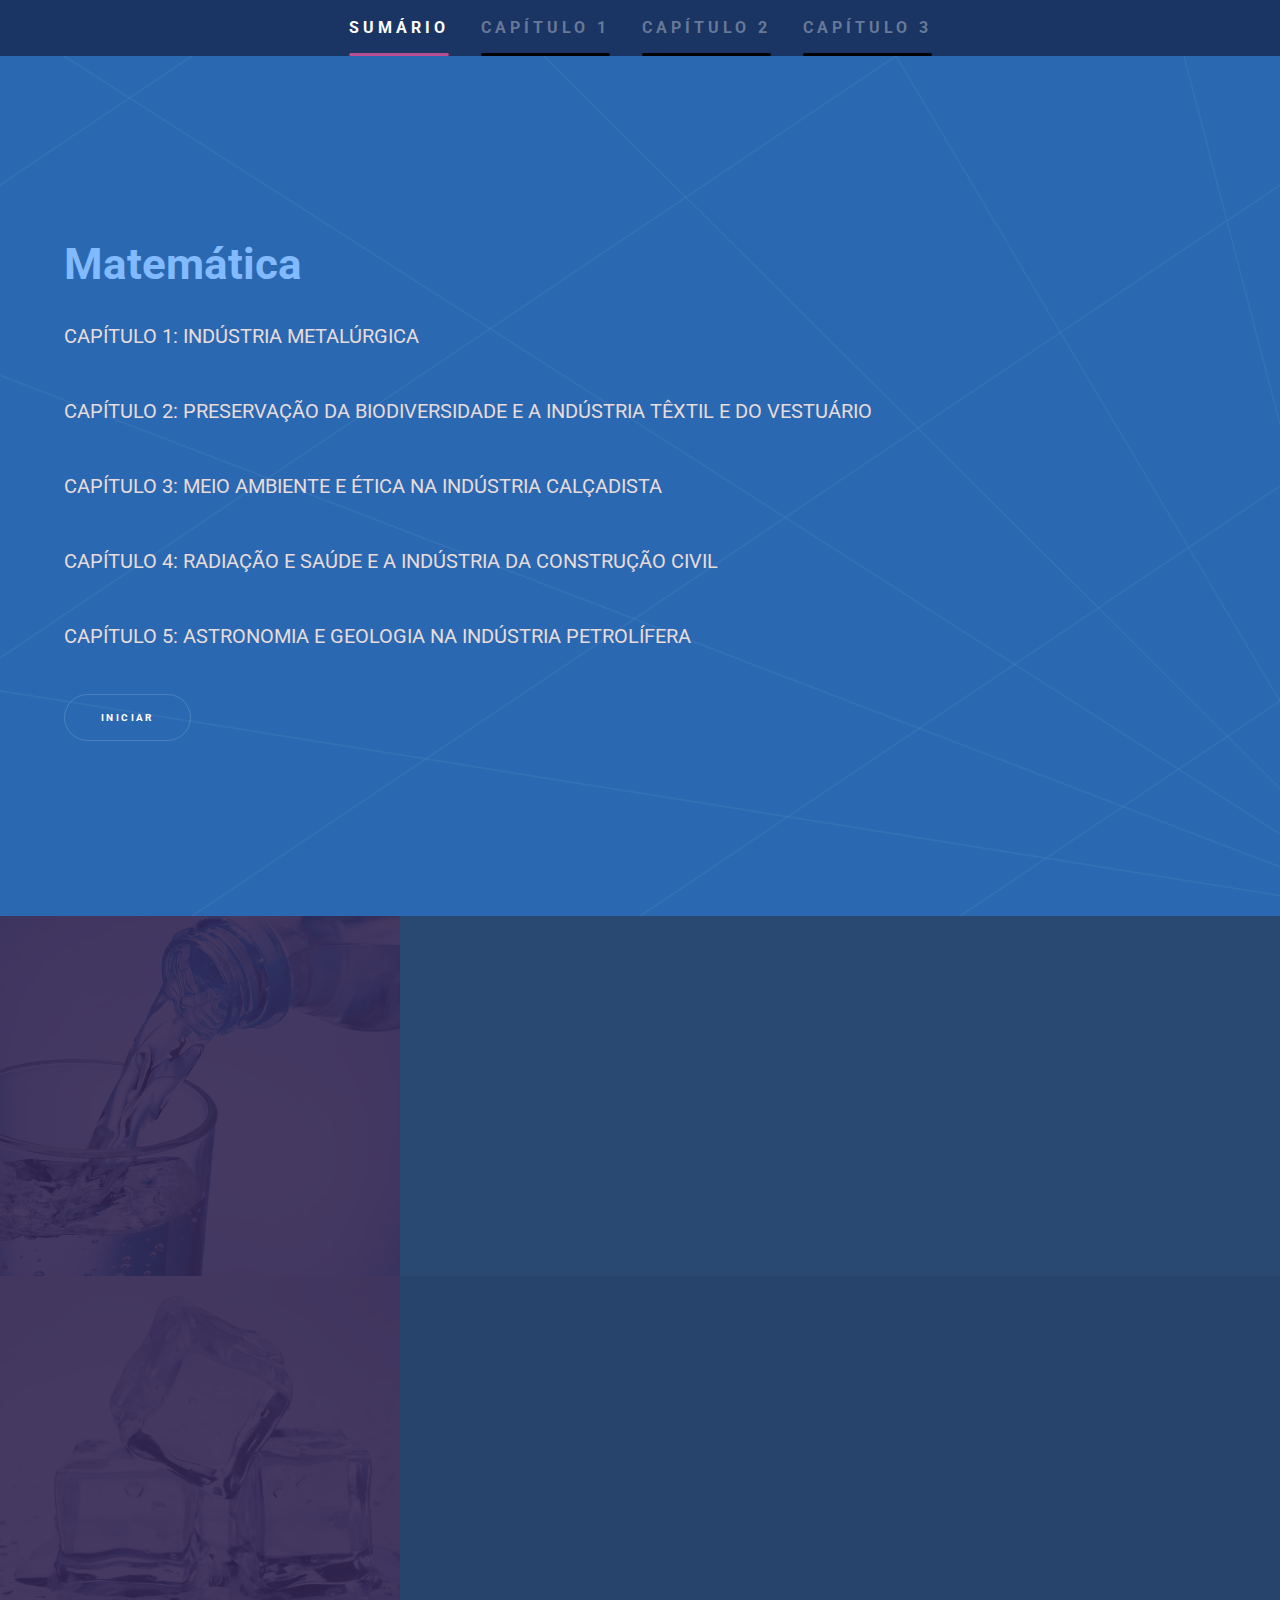
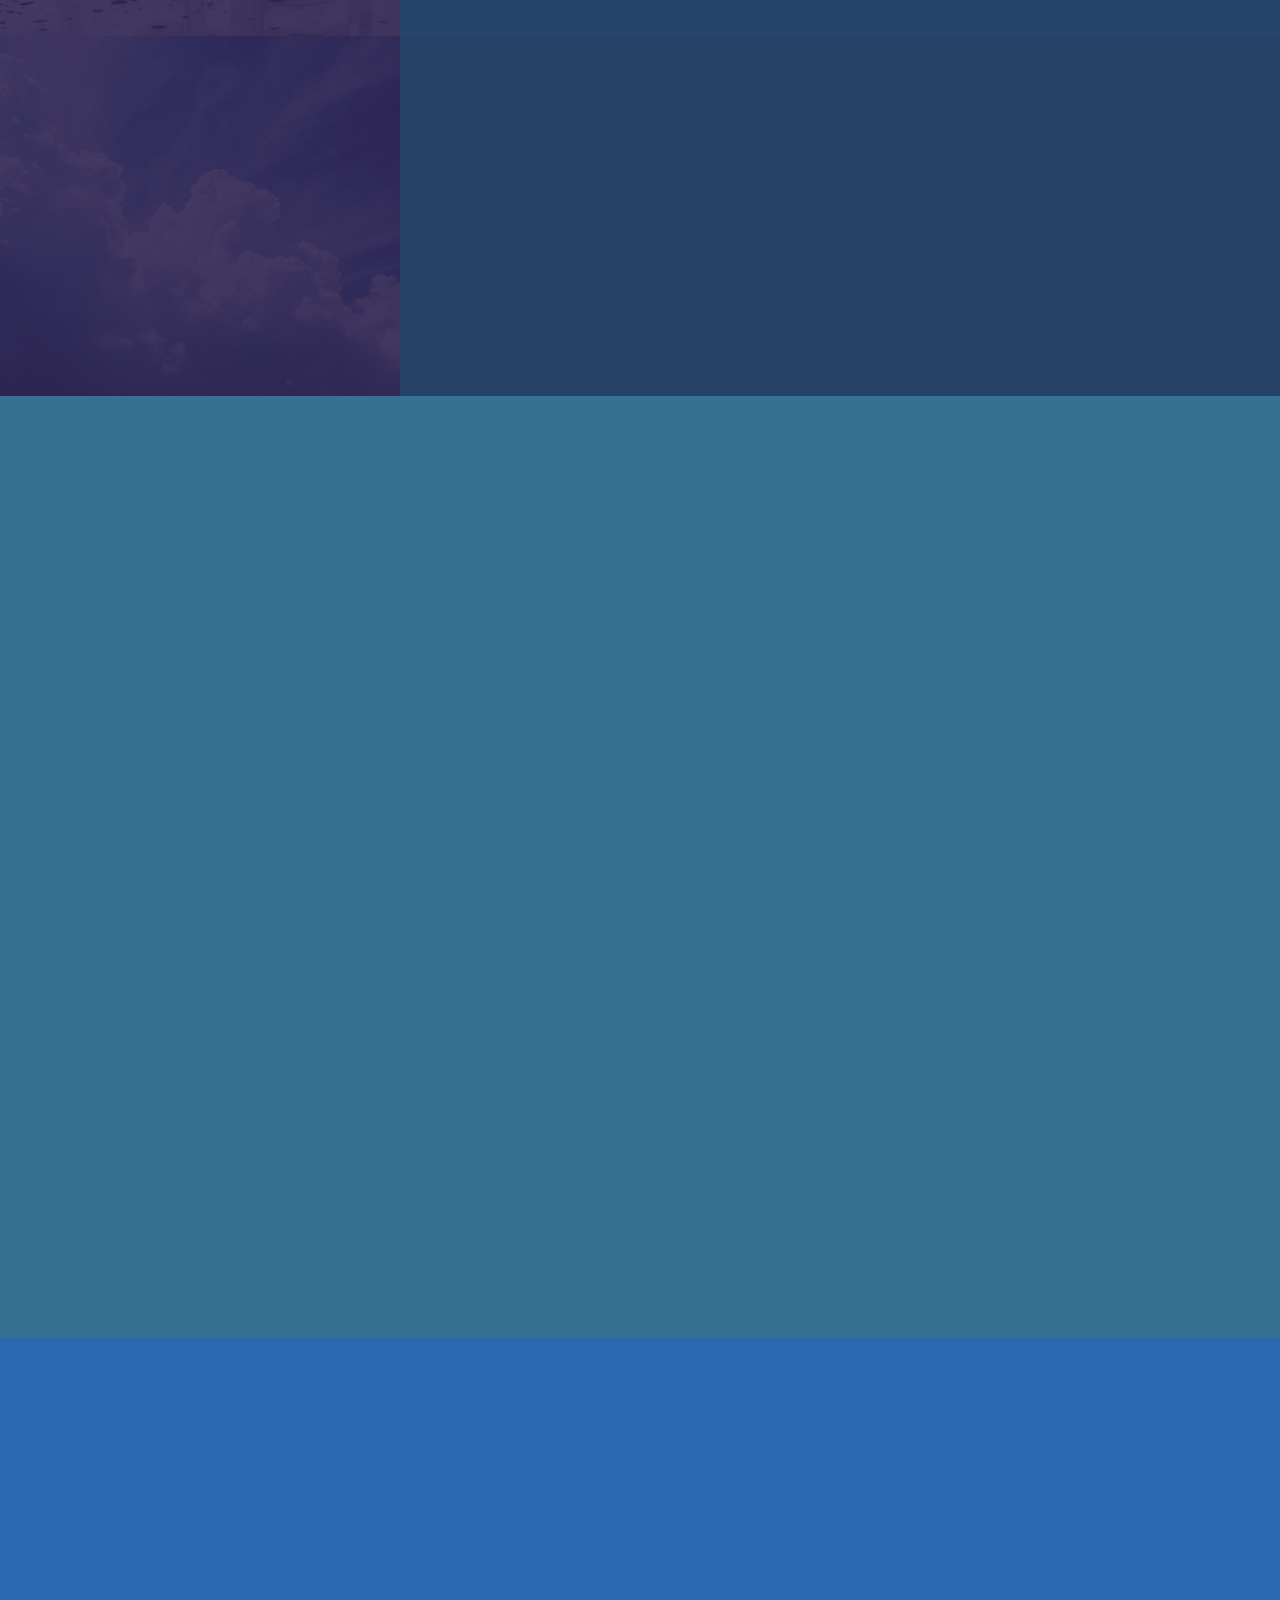
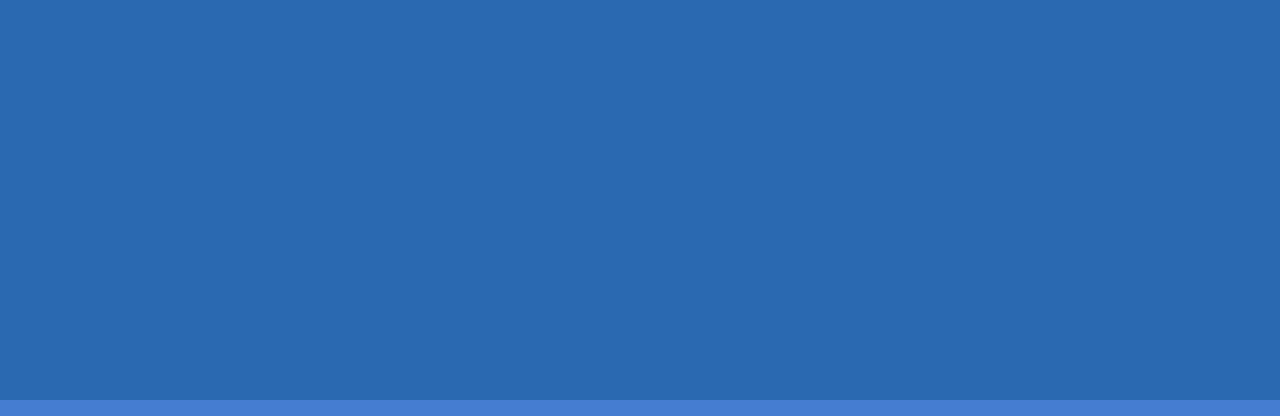
<file: index.html>
<!DOCTYPE html>

<html>

<head>
	<title>Matemática</title>
	<meta charset="utf-8" />
	<meta name="viewport" content="width=device-width, initial-scale=1, user-scalable=no" />
	<link rel="stylesheet" href="assets/css/main.css" />
	<link href="https://fonts.googleapis.com/css2?family=Roboto:wght@500&display=swap" rel="stylesheet">


	<noscript>
		<link rel="stylesheet" href="assets/css/noscript.css" /></noscript>
</head>

<body class="is-preload">
	<!-- Sidebar -->
	<section id="sidebar">
		<div class="inner">
			<nav>
				<ul>
					<li><a href="#intro" style="font-size: medium;">Sumário</a></li>
					<li><a href="#one" style="font-size: medium;">Capítulo 1</a></li>
					<li><a href="#two" style="font-size: medium;">Capítulo 2</a></li>
					<li><a href="#three" style="font-size: medium;">Capítulo 3</a></li>
				</ul>
			</nav>
		</div>
	</section>

	<!-- Wrapper -->
	<div id="wrapper">
		<!-- Intro -->
		<section id="intro" class="wrapper style1 fullscreen fade-up">
			<div class="inner">
				<h1 style="color: #82baff;">Matemática</h1>
				<p>CAPÍTULO 1: INDÚSTRIA METALÚRGICA</p>
				<p>
					CAPÍTULO 2: PRESERVAÇÃO DA BIODIVERSIDADE E A INDÚSTRIA TÊXTIL E DO
					VESTUÁRIO
				</p>
				<p>CAPÍTULO 3: MEIO AMBIENTE E ÉTICA NA INDÚSTRIA CALÇADISTA</p>
				<p>CAPÍTULO 4: RADIAÇÃO E SAÚDE E A INDÚSTRIA DA CONSTRUÇÃO CIVIL</p>
				<p>CAPÍTULO 5: ASTRONOMIA E GEOLOGIA NA INDÚSTRIA PETROLÍFERA</p>
				<ul class="actions">
					<li><a href="#one" class="button scrolly">Iniciar</a></li>
				</ul>
			</div>
		</section>

		<!-- One -->
		<section id="one" class="wrapper style2 spotlights">
			<section>
				<a href="#" class="image"><img src="images/pic01.jpg" alt="" data-position="center center" /></a>
				<div class="content">
					<div class="inner">
						<h2>Composição da matéria e a Indústria metalúrgica</h2>
						<p>
							A matéria é aquilo que existe, aquilo que forma as coisas e que
							pode ser observado como tal; é sempre constituída de partículas
							elementares com massa não-nula (como os átomos, e em escala
							menor, os prótons, nêutrons e elétrons).
						</p>
						<ul class="actions">
							<li><a href="generic.html" class="button">Ir para</a></li>
						</ul>
					</div>
				</div>
			</section>
			<section>
				<a href="#" class="image"><img src="images/pic02.jpg" alt="" data-position="top center" /></a>
				<div class="content">
					<div class="inner">
						<h2>Propriedades da Matéria</h2>
						<p>
							Tem oito propriedades gerais, isto é, oito características comuns a toda
							e qualquer porção de matéria: inércia, massa, extensão, impenetrabilidade,
							compressibilidade, elasticidade, divisibilidade e descontinuidade
						</p>
						<ul class="actions">
							<li><a href="generic.html" class="button">Ir para</a></li>
						</ul>
					</div>
				</div>
			</section>
			<section>
				<a href="#" class="image"><img src="images/pic03.jpg" alt="" data-position="25% 25%" /></a>
				<div class="content">
					<div class="inner">
						<h2>Inércia</h2>
						<p>
							A matéria conserva seu estado de repouso ou de movimento, a menos
							que uma força aja sobre ela. No jogo de sinuca, por exemplo, a bola só entra

							2
							em movimento quando impulsionada pelo jogador, e demora algum tempo até
							parar de novo.
						</p>
						<ul class="actions">
							<li><a href="generic.html" class="button">Ir para</a></li>
						</ul>
					</div>
				</div>
			</section>
		</section>

		<!-- Two -->
		<section id="two" class="wrapper style3 fade-up">
			<div class="inner">
				<h2>What we do</h2>
				<p>
					Phasellus convallis elit id ullamcorper pulvinar. Duis aliquam
					turpis mauris, eu ultricies erat malesuada quis. Aliquam dapibus,
					lacus eget hendrerit bibendum, urna est aliquam sem, sit amet
					imperdiet est velit quis lorem.
				</p>
				<div class="features">
					<section>
						<span class="icon solid major fa-code"></span>
						<h3>Lorem ipsum amet</h3>
						<p>
							Phasellus convallis elit id ullam corper amet et pulvinar. Duis
							aliquam turpis mauris, sed ultricies erat dapibus.
						</p>
					</section>
					<section>
						<span class="icon solid major fa-lock"></span>
						<h3>Aliquam sed nullam</h3>
						<p>
							Phasellus convallis elit id ullam corper amet et pulvinar. Duis
							aliquam turpis mauris, sed ultricies erat dapibus.
						</p>
					</section>
					<section>
						<span class="icon solid major fa-cog"></span>
						<h3>Sed erat ullam corper</h3>
						<p>
							Phasellus convallis elit id ullam corper amet et pulvinar. Duis
							aliquam turpis mauris, sed ultricies erat dapibus.
						</p>
					</section>
					<section>
						<span class="icon solid major fa-desktop"></span>
						<h3>Veroeros quis lorem</h3>
						<p>
							Phasellus convallis elit id ullam corper amet et pulvinar. Duis
							aliquam turpis mauris, sed ultricies erat dapibus.
						</p>
					</section>
					<section>
						<span class="icon solid major fa-link"></span>
						<h3>Urna quis bibendum</h3>
						<p>
							Phasellus convallis elit id ullam corper amet et pulvinar. Duis
							aliquam turpis mauris, sed ultricies erat dapibus.
						</p>
					</section>
					<section>
						<span class="icon major fa-gem"></span>
						<h3>Aliquam urna dapibus</h3>
						<p>
							Phasellus convallis elit id ullam corper amet et pulvinar. Duis
							aliquam turpis mauris, sed ultricies erat dapibus.
						</p>
					</section>
				</div>
				<ul class="actions">
					<li><a href="generic.html" class="button">Learn more</a></li>
				</ul>
			</div>
		</section>

		<!-- Three -->
		<section id="three" class="wrapper style1 fade-up">
			<div class="inner">
				<h2>Get in touch</h2>
				<p>
					Phasellus convallis elit id ullamcorper pulvinar. Duis aliquam
					turpis mauris, eu ultricies erat malesuada quis. Aliquam dapibus,
					lacus eget hendrerit bibendum, urna est aliquam sem, sit amet
					imperdiet est velit quis lorem.
				</p>
				<div class="split style1">
					<section>
						<form method="post" action="#">
							<div class="fields">
								<div class="field half">
									<label for="name">Name</label>
									<input type="text" name="name" id="name" />
								</div>
								<div class="field half">
									<label for="email">Email</label>
									<input type="text" name="email" id="email" />
								</div>
								<div class="field">
									<label for="message">Message</label>
									<textarea name="message" id="message" rows="5"></textarea>
								</div>
							</div>
							<ul class="actions">
								<li><a href="" class="button submit">Send Message</a></li>
							</ul>
						</form>
					</section>
					<section>
						<ul class="contact">
							<li>
								<h3>Address</h3>
								<span>12345 Somewhere Road #654<br />
									Nashville, TN 00000-0000<br />
									USA</span>
							</li>
							<li>
								<h3>Email</h3>
								<a href="#">user@untitled.tld</a>
							</li>
							<li>
								<h3>Phone</h3>
								<span>(000) 000-0000</span>
							</li>
							<li>
								<h3>Social</h3>
								<ul class="icons">
									<li>
										<a href="#" class="icon brands fa-twitter"><span
												class="label">Twitter</span></a>
									</li>
									<li>
										<a href="#" class="icon brands fa-facebook-f"><span
												class="label">Facebook</span></a>
									</li>
									<li>
										<a href="#" class="icon brands fa-github"><span class="label">GitHub</span></a>
									</li>
									<li>
										<a href="#" class="icon brands fa-instagram"><span
												class="label">Instagram</span></a>
									</li>
									<li>
										<a href="#" class="icon brands fa-linkedin-in"><span
												class="label">LinkedIn</span></a>
									</li>
								</ul>
							</li>
						</ul>
					</section>
				</div>
			</div>
		</section>
	</div>

	<!-- Scripts -->
	<script src="assets/js/jquery.min.js"></script>
	<script src="assets/js/jquery.scrollex.min.js"></script>
	<script src="assets/js/jquery.scrolly.min.js"></script>
	<script src="assets/js/browser.min.js"></script>
	<script src="assets/js/breakpoints.min.js"></script>
	<script src="assets/js/util.js"></script>
	<script src="assets/js/main.js"></script>
</body>

</html>
</file>
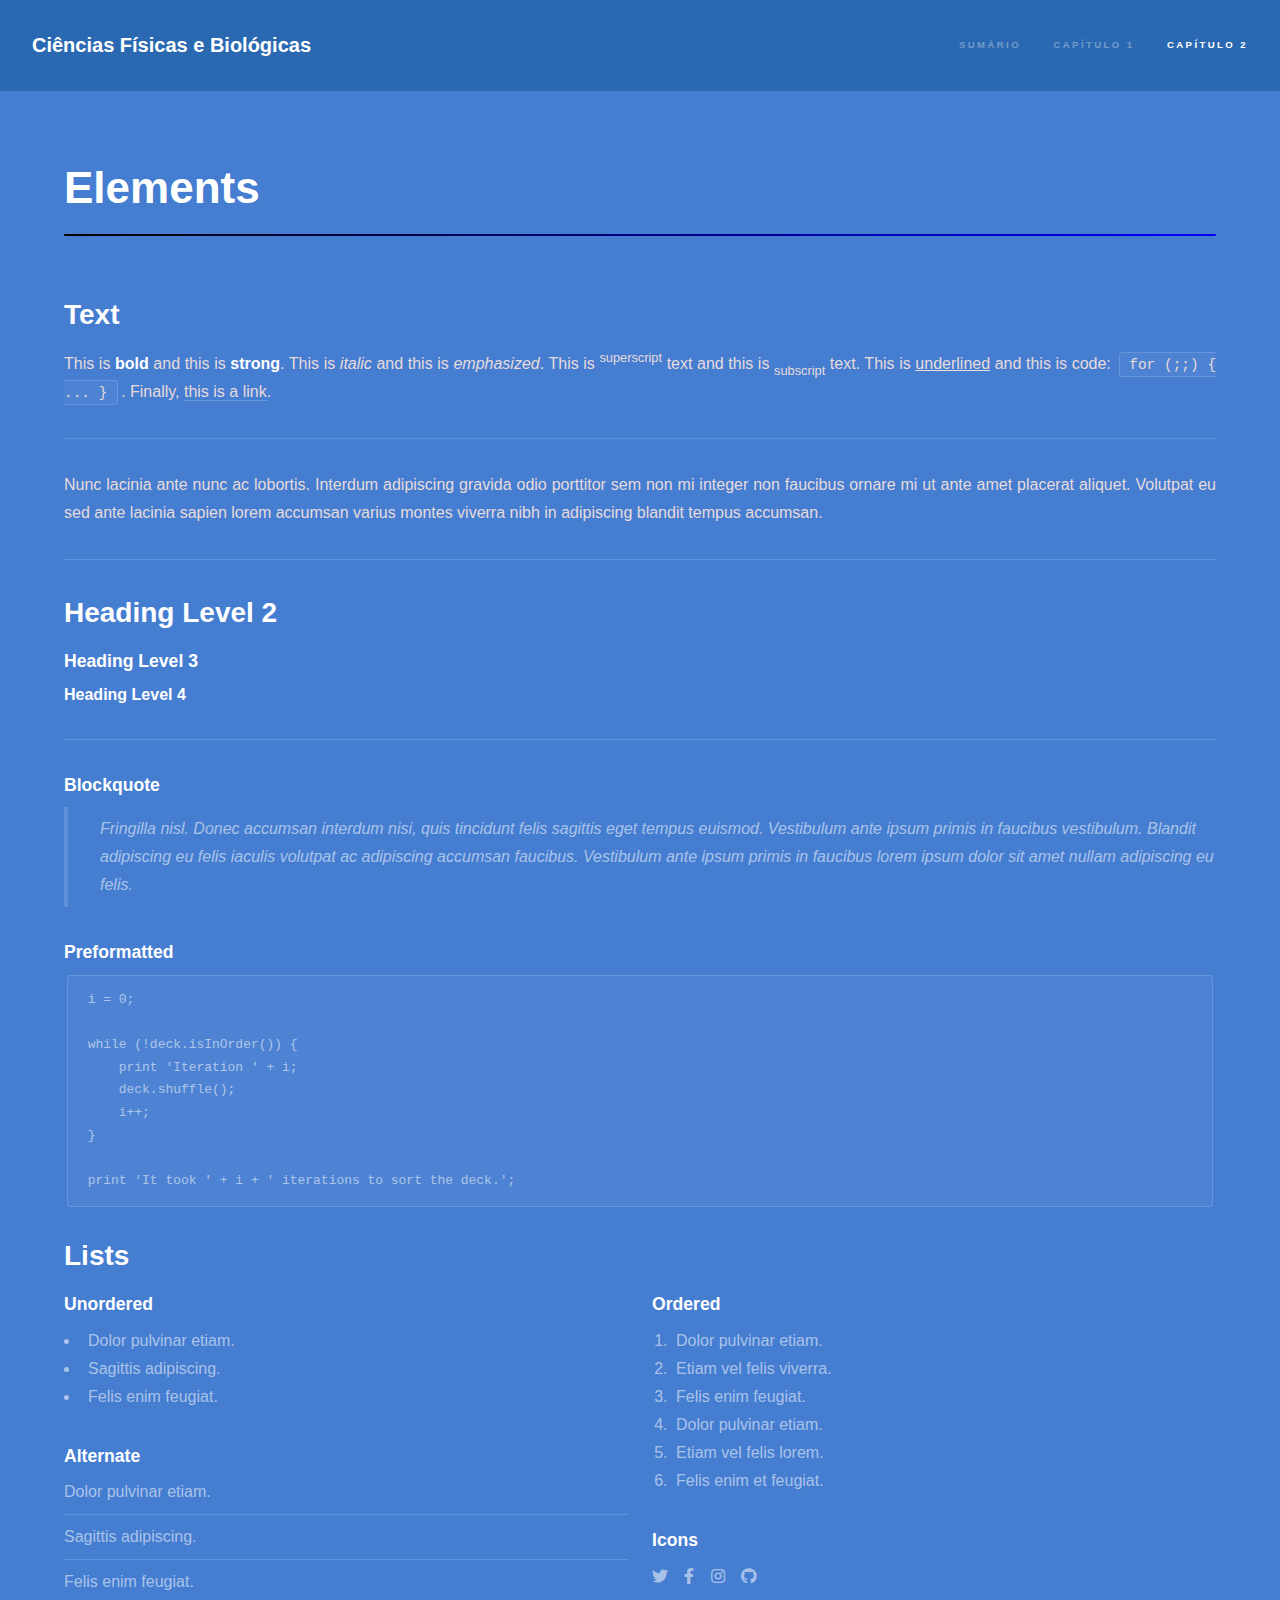
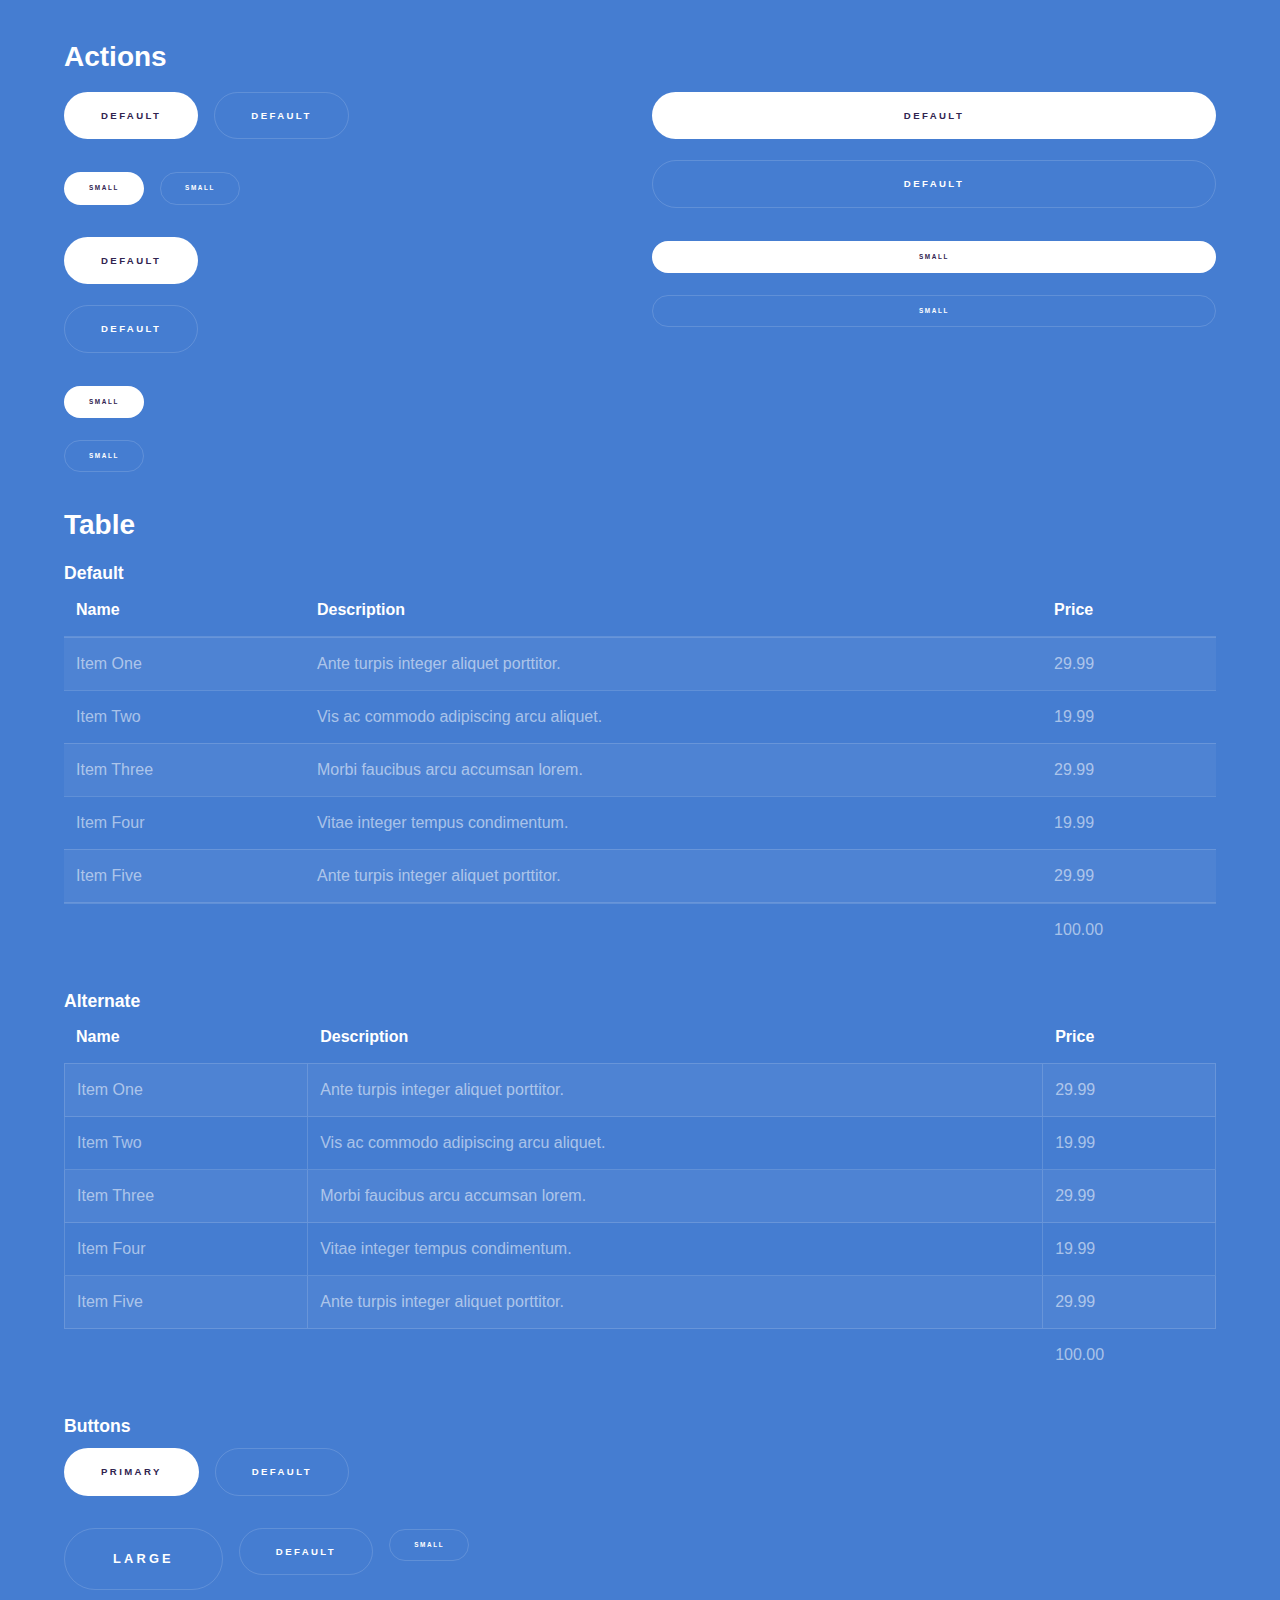
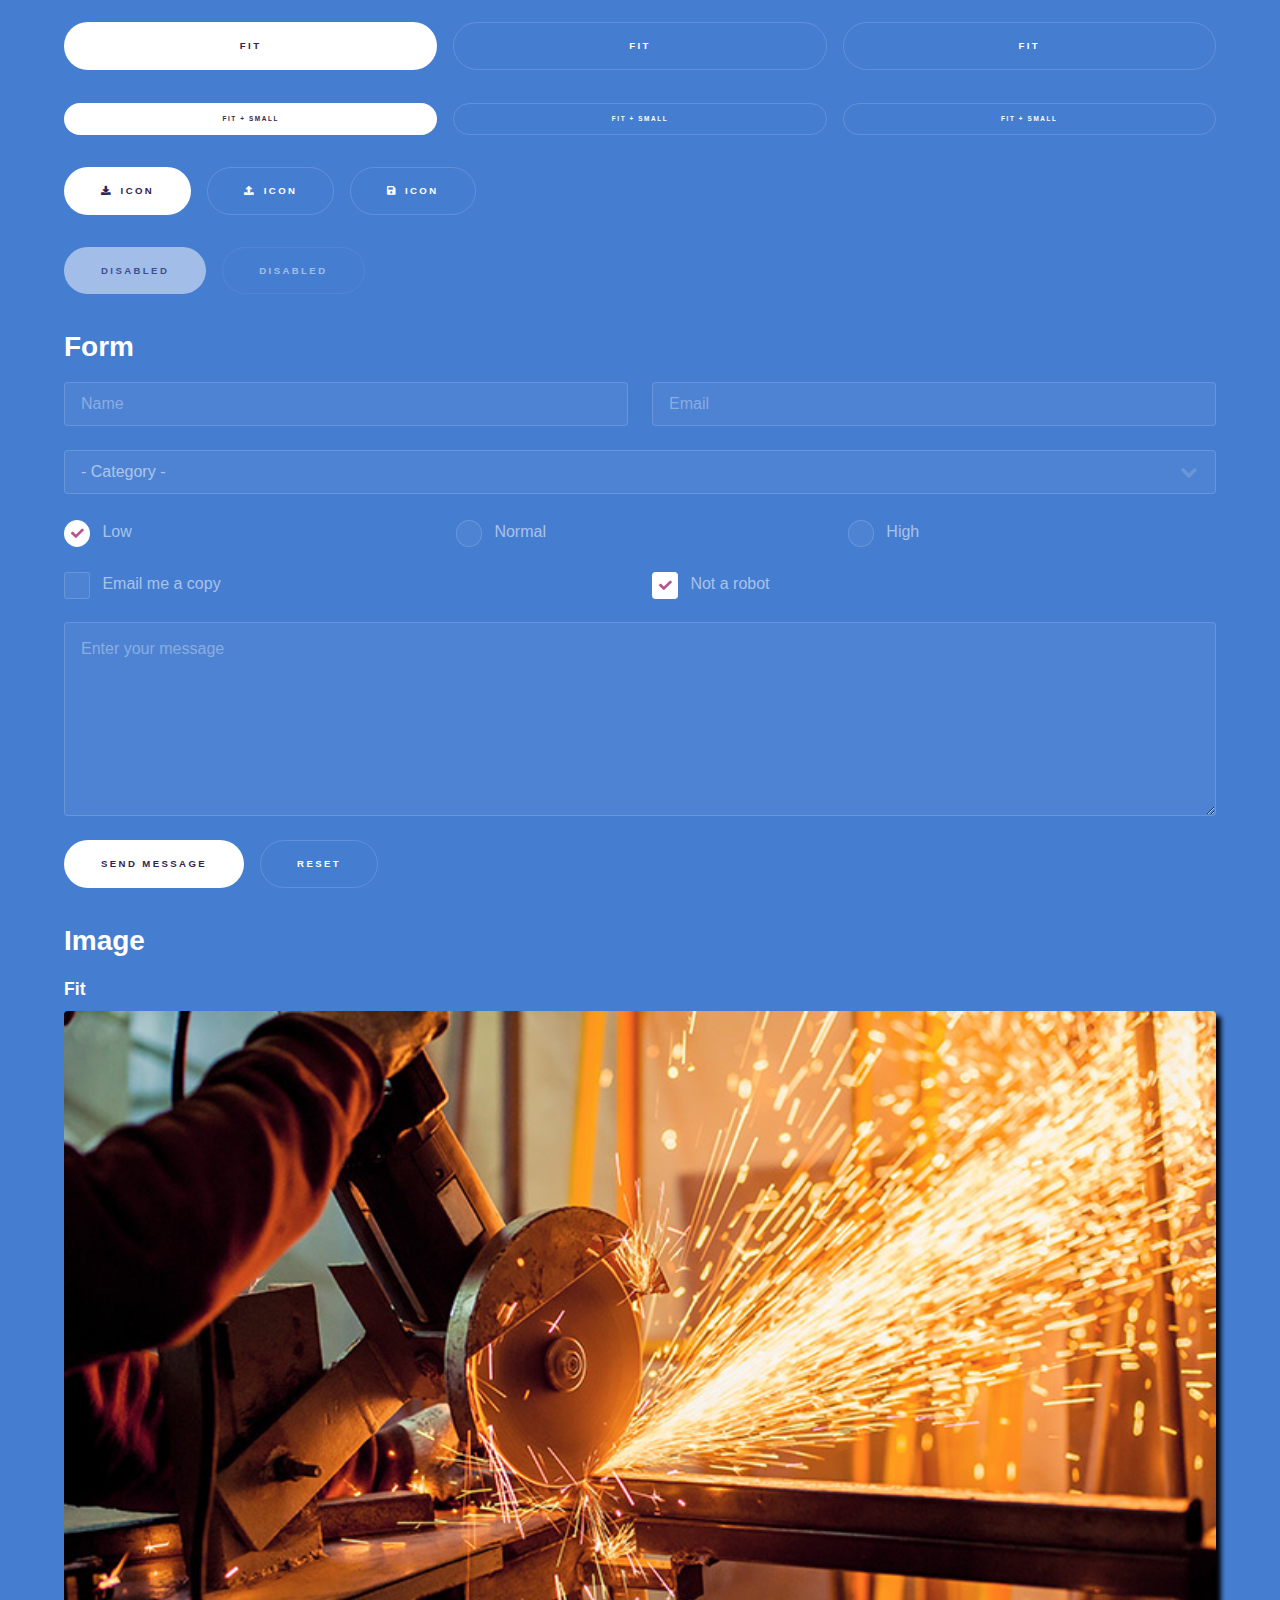
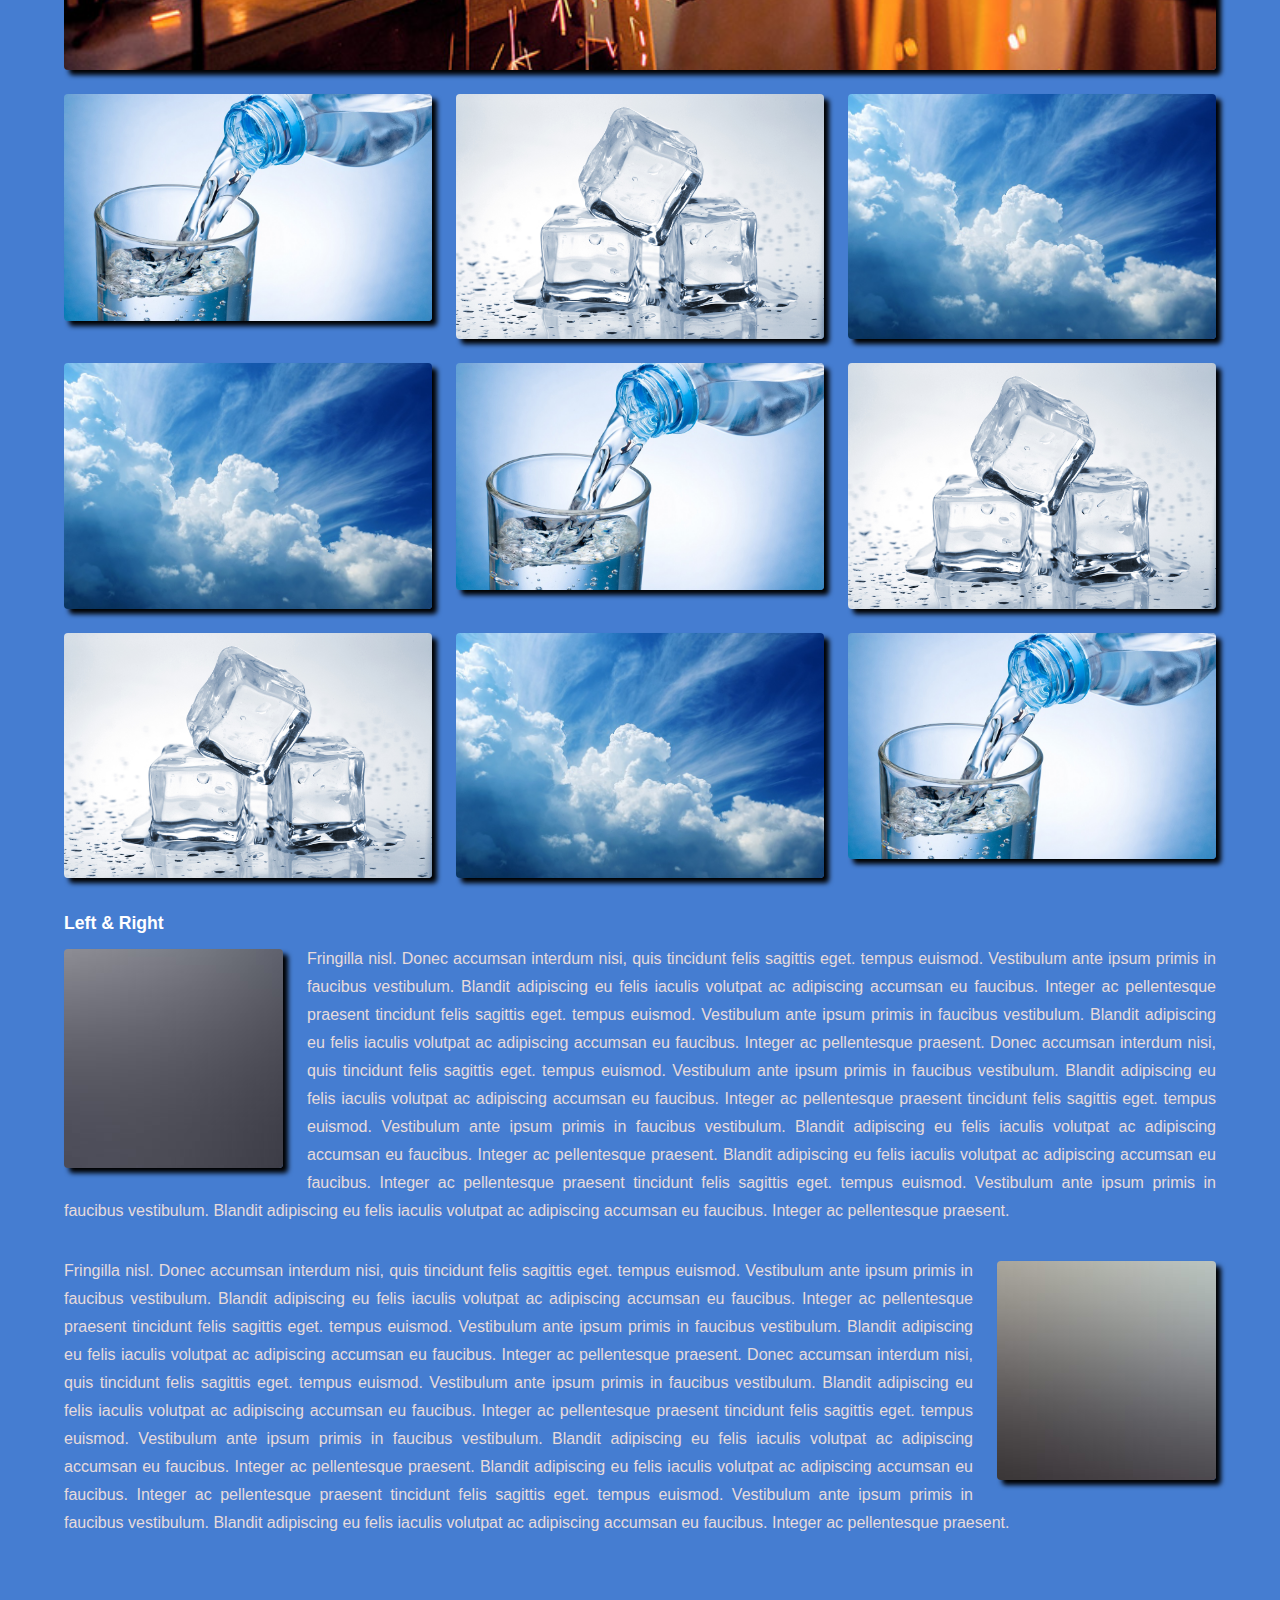
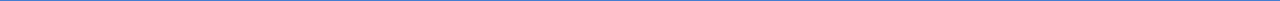
<file: elements.html>
<!DOCTYPE HTML>
<!--
	Hyperspace by HTML5 UP
	html5up.net | @ajlkn
	Free for personal and commercial use under the CCA 3.0 license (html5up.net/license)
-->
<html>

<head>
	<title>Ciências da Natureza</title>
	<meta charset="utf-8" />
	<meta name="viewport" content="width=device-width, initial-scale=1, user-scalable=no" />
	<link rel="stylesheet" href="assets/css/main.css" />
	<noscript>
		<link rel="stylesheet" href="assets/css/noscript.css" /></noscript>
</head>

<body class="is-preload">

	<!-- Header -->
	<header id="header">
		<a href="index.html" class="title">Ciências Físicas e Biológicas</a>
		<nav>
			<ul>
				<li><a href="index.html">Sumário</a></li>
				<li><a href="generic.html">Capítulo 1</a></li>
				<li><a href="elements.html" class="active">Capítulo 2</a></li>
			</ul>
		</nav>
	</header>

	<!-- Wrapper -->
	<div id="wrapper">

		<!-- Main -->
		<section id="main" class="wrapper">
			<div class="inner">
				<h1 class="major">Elements</h1>

				<!-- Text -->
				<section>
					<h2>Text</h2>
					<p>This is <b>bold</b> and this is <strong>strong</strong>. This is <i>italic</i> and this is
						<em>emphasized</em>.
						This is <sup>superscript</sup> text and this is <sub>subscript</sub> text.
						This is <u>underlined</u> and this is code: <code>for (;;) { ... }</code>. Finally, <a
							href="#">this is a link</a>.</p>
					<hr />
					<p>Nunc lacinia ante nunc ac lobortis. Interdum adipiscing gravida odio porttitor sem non mi integer
						non faucibus ornare mi ut ante amet placerat aliquet. Volutpat eu sed ante lacinia sapien lorem
						accumsan varius montes viverra nibh in adipiscing blandit tempus accumsan.</p>
					<hr />
					<h2>Heading Level 2</h2>
					<h3>Heading Level 3</h3>
					<h4>Heading Level 4</h4>
					<hr />
					<h3>Blockquote</h3>
					<blockquote>Fringilla nisl. Donec accumsan interdum nisi, quis tincidunt felis sagittis eget tempus
						euismod. Vestibulum ante ipsum primis in faucibus vestibulum. Blandit adipiscing eu felis
						iaculis volutpat ac adipiscing accumsan faucibus. Vestibulum ante ipsum primis in faucibus lorem
						ipsum dolor sit amet nullam adipiscing eu felis.</blockquote>
					<h3>Preformatted</h3>
					<pre><code>i = 0;

while (!deck.isInOrder()) {
    print 'Iteration ' + i;
    deck.shuffle();
    i++;
}

print 'It took ' + i + ' iterations to sort the deck.';</code></pre>
				</section>

				<!-- Lists -->
				<section>
					<h2>Lists</h2>
					<div class="row">
						<div class="col-6 col-12-medium">
							<h3>Unordered</h3>
							<ul>
								<li>Dolor pulvinar etiam.</li>
								<li>Sagittis adipiscing.</li>
								<li>Felis enim feugiat.</li>
							</ul>
							<h3>Alternate</h3>
							<ul class="alt">
								<li>Dolor pulvinar etiam.</li>
								<li>Sagittis adipiscing.</li>
								<li>Felis enim feugiat.</li>
							</ul>
						</div>
						<div class="col-6 col-12-medium">
							<h3>Ordered</h3>
							<ol>
								<li>Dolor pulvinar etiam.</li>
								<li>Etiam vel felis viverra.</li>
								<li>Felis enim feugiat.</li>
								<li>Dolor pulvinar etiam.</li>
								<li>Etiam vel felis lorem.</li>
								<li>Felis enim et feugiat.</li>
							</ol>
							<h3>Icons</h3>
							<ul class="icons">
								<li><a href="#" class="icon brands fa-twitter"><span class="label">Twitter</span></a>
								</li>
								<li><a href="#" class="icon brands fa-facebook-f"><span
											class="label">Facebook</span></a></li>
								<li><a href="#" class="icon brands fa-instagram"><span
											class="label">Instagram</span></a></li>
								<li><a href="#" class="icon brands fa-github"><span class="label">Github</span></a></li>
							</ul>
						</div>
					</div>
					<h2>Actions</h2>
					<div class="row">
						<div class="col-6 col-12-medium">
							<ul class="actions">
								<li><a href="#" class="button primary">Default</a></li>
								<li><a href="#" class="button">Default</a></li>
							</ul>
							<ul class="actions small">
								<li><a href="#" class="button primary small">Small</a></li>
								<li><a href="#" class="button small">Small</a></li>
							</ul>
							<ul class="actions stacked">
								<li><a href="#" class="button primary">Default</a></li>
								<li><a href="#" class="button">Default</a></li>
							</ul>
							<ul class="actions stacked">
								<li><a href="#" class="button primary small">Small</a></li>
								<li><a href="#" class="button small">Small</a></li>
							</ul>
						</div>
						<div class="col-6 col-12-medium">
							<ul class="actions stacked">
								<li><a href="#" class="button primary fit">Default</a></li>
								<li><a href="#" class="button fit">Default</a></li>
							</ul>
							<ul class="actions stacked">
								<li><a href="#" class="button primary small fit">Small</a></li>
								<li><a href="#" class="button small fit">Small</a></li>
							</ul>
						</div>
					</div>
				</section>

				<!-- Table -->
				<section>
					<h2>Table</h2>
					<h3>Default</h3>
					<div class="table-wrapper">
						<table>
							<thead>
								<tr>
									<th>Name</th>
									<th>Description</th>
									<th>Price</th>
								</tr>
							</thead>
							<tbody>
								<tr>
									<td>Item One</td>
									<td>Ante turpis integer aliquet porttitor.</td>
									<td>29.99</td>
								</tr>
								<tr>
									<td>Item Two</td>
									<td>Vis ac commodo adipiscing arcu aliquet.</td>
									<td>19.99</td>
								</tr>
								<tr>
									<td>Item Three</td>
									<td> Morbi faucibus arcu accumsan lorem.</td>
									<td>29.99</td>
								</tr>
								<tr>
									<td>Item Four</td>
									<td>Vitae integer tempus condimentum.</td>
									<td>19.99</td>
								</tr>
								<tr>
									<td>Item Five</td>
									<td>Ante turpis integer aliquet porttitor.</td>
									<td>29.99</td>
								</tr>
							</tbody>
							<tfoot>
								<tr>
									<td colspan="2"></td>
									<td>100.00</td>
								</tr>
							</tfoot>
						</table>
					</div>

					<h3>Alternate</h3>
					<div class="table-wrapper">
						<table class="alt">
							<thead>
								<tr>
									<th>Name</th>
									<th>Description</th>
									<th>Price</th>
								</tr>
							</thead>
							<tbody>
								<tr>
									<td>Item One</td>
									<td>Ante turpis integer aliquet porttitor.</td>
									<td>29.99</td>
								</tr>
								<tr>
									<td>Item Two</td>
									<td>Vis ac commodo adipiscing arcu aliquet.</td>
									<td>19.99</td>
								</tr>
								<tr>
									<td>Item Three</td>
									<td> Morbi faucibus arcu accumsan lorem.</td>
									<td>29.99</td>
								</tr>
								<tr>
									<td>Item Four</td>
									<td>Vitae integer tempus condimentum.</td>
									<td>19.99</td>
								</tr>
								<tr>
									<td>Item Five</td>
									<td>Ante turpis integer aliquet porttitor.</td>
									<td>29.99</td>
								</tr>
							</tbody>
							<tfoot>
								<tr>
									<td colspan="2"></td>
									<td>100.00</td>
								</tr>
							</tfoot>
						</table>
					</div>
				</section>

				<!-- Buttons -->
				<section>
					<h3>Buttons</h3>
					<ul class="actions">
						<li><a href="#" class="button primary">Primary</a></li>
						<li><a href="#" class="button">Default</a></li>
					</ul>
					<ul class="actions">
						<li><a href="#" class="button large">Large</a></li>
						<li><a href="#" class="button">Default</a></li>
						<li><a href="#" class="button small">Small</a></li>
					</ul>
					<ul class="actions fit">
						<li><a href="#" class="button primary fit">Fit</a></li>
						<li><a href="#" class="button fit">Fit</a></li>
						<li><a href="#" class="button fit">Fit</a></li>
					</ul>
					<ul class="actions fit small">
						<li><a href="#" class="button primary fit small">Fit + Small</a></li>
						<li><a href="#" class="button fit small">Fit + Small</a></li>
						<li><a href="#" class="button fit small">Fit + Small</a></li>
					</ul>
					<ul class="actions">
						<li><a href="#" class="button primary icon solid fa-download">Icon</a></li>
						<li><a href="#" class="button icon solid fa-upload">Icon</a></li>
						<li><a href="#" class="button icon solid fa-save">Icon</a></li>
					</ul>
					<ul class="actions">
						<li><span class="button primary disabled">Disabled</span></li>
						<li><span class="button disabled">Disabled</span></li>
					</ul>
				</section>

				<!-- Form -->
				<section>
					<h2>Form</h2>
					<form method="post" action="#">
						<div class="row gtr-uniform">
							<div class="col-6 col-12-xsmall">
								<input type="text" name="demo-name" id="demo-name" value="" placeholder="Name" />
							</div>
							<div class="col-6 col-12-xsmall">
								<input type="email" name="demo-email" id="demo-email" value="" placeholder="Email" />
							</div>
							<div class="col-12">
								<select name="demo-category" id="demo-category">
									<option value="">- Category -</option>
									<option value="1">Manufacturing</option>
									<option value="1">Shipping</option>
									<option value="1">Administration</option>
									<option value="1">Human Resources</option>
								</select>
							</div>
							<div class="col-4 col-12-small">
								<input type="radio" id="demo-priority-low" name="demo-priority" checked>
								<label for="demo-priority-low">Low</label>
							</div>
							<div class="col-4 col-12-small">
								<input type="radio" id="demo-priority-normal" name="demo-priority">
								<label for="demo-priority-normal">Normal</label>
							</div>
							<div class="col-4 col-12-small">
								<input type="radio" id="demo-priority-high" name="demo-priority">
								<label for="demo-priority-high">High</label>
							</div>
							<div class="col-6 col-12-small">
								<input type="checkbox" id="demo-copy" name="demo-copy">
								<label for="demo-copy">Email me a copy</label>
							</div>
							<div class="col-6 col-12-small">
								<input type="checkbox" id="demo-human" name="demo-human" checked>
								<label for="demo-human">Not a robot</label>
							</div>
							<div class="col-12">
								<textarea name="demo-message" id="demo-message" placeholder="Enter your message"
									rows="6"></textarea>
							</div>
							<div class="col-12">
								<ul class="actions">
									<li><input type="submit" value="Send Message" class="primary" /></li>
									<li><input type="reset" value="Reset" /></li>
								</ul>
							</div>
						</div>
					</form>
				</section>

				<!-- Image -->
				<section>
					<h2>Image</h2>
					<h3>Fit</h3>
					<div class="box alt">
						<div class="row gtr-uniform">
							<div class="col-12"><span class="image fit"><img src="images/pic04.jpg" alt="" /></span>
							</div>
							<div class="col-4"><span class="image fit"><img src="images/pic01.jpg" alt="" /></span>
							</div>
							<div class="col-4"><span class="image fit"><img src="images/pic02.jpg" alt="" /></span>
							</div>
							<div class="col-4"><span class="image fit"><img src="images/pic03.jpg" alt="" /></span>
							</div>
							<div class="col-4"><span class="image fit"><img src="images/pic03.jpg" alt="" /></span>
							</div>
							<div class="col-4"><span class="image fit"><img src="images/pic01.jpg" alt="" /></span>
							</div>
							<div class="col-4"><span class="image fit"><img src="images/pic02.jpg" alt="" /></span>
							</div>
							<div class="col-4"><span class="image fit"><img src="images/pic02.jpg" alt="" /></span>
							</div>
							<div class="col-4"><span class="image fit"><img src="images/pic03.jpg" alt="" /></span>
							</div>
							<div class="col-4"><span class="image fit"><img src="images/pic01.jpg" alt="" /></span>
							</div>
						</div>
					</div>
					<h3>Left &amp; Right</h3>
					<p><span class="image left"><img src="images/pic05.jpg" alt="" /></span>Fringilla nisl. Donec
						accumsan interdum nisi, quis tincidunt felis sagittis eget. tempus euismod. Vestibulum ante
						ipsum primis in faucibus vestibulum. Blandit adipiscing eu felis iaculis volutpat ac adipiscing
						accumsan eu faucibus. Integer ac pellentesque praesent tincidunt felis sagittis eget. tempus
						euismod. Vestibulum ante ipsum primis in faucibus vestibulum. Blandit adipiscing eu felis
						iaculis volutpat ac adipiscing accumsan eu faucibus. Integer ac pellentesque praesent. Donec
						accumsan interdum nisi, quis tincidunt felis sagittis eget. tempus euismod. Vestibulum ante
						ipsum primis in faucibus vestibulum. Blandit adipiscing eu felis iaculis volutpat ac adipiscing
						accumsan eu faucibus. Integer ac pellentesque praesent tincidunt felis sagittis eget. tempus
						euismod. Vestibulum ante ipsum primis in faucibus vestibulum. Blandit adipiscing eu felis
						iaculis volutpat ac adipiscing accumsan eu faucibus. Integer ac pellentesque praesent. Blandit
						adipiscing eu felis iaculis volutpat ac adipiscing accumsan eu faucibus. Integer ac pellentesque
						praesent tincidunt felis sagittis eget. tempus euismod. Vestibulum ante ipsum primis in faucibus
						vestibulum. Blandit adipiscing eu felis iaculis volutpat ac adipiscing accumsan eu faucibus.
						Integer ac pellentesque praesent.</p>
					<p><span class="image right"><img src="images/pic06.jpg" alt="" /></span>Fringilla nisl. Donec
						accumsan interdum nisi, quis tincidunt felis sagittis eget. tempus euismod. Vestibulum ante
						ipsum primis in faucibus vestibulum. Blandit adipiscing eu felis iaculis volutpat ac adipiscing
						accumsan eu faucibus. Integer ac pellentesque praesent tincidunt felis sagittis eget. tempus
						euismod. Vestibulum ante ipsum primis in faucibus vestibulum. Blandit adipiscing eu felis
						iaculis volutpat ac adipiscing accumsan eu faucibus. Integer ac pellentesque praesent. Donec
						accumsan interdum nisi, quis tincidunt felis sagittis eget. tempus euismod. Vestibulum ante
						ipsum primis in faucibus vestibulum. Blandit adipiscing eu felis iaculis volutpat ac adipiscing
						accumsan eu faucibus. Integer ac pellentesque praesent tincidunt felis sagittis eget. tempus
						euismod. Vestibulum ante ipsum primis in faucibus vestibulum. Blandit adipiscing eu felis
						iaculis volutpat ac adipiscing accumsan eu faucibus. Integer ac pellentesque praesent. Blandit
						adipiscing eu felis iaculis volutpat ac adipiscing accumsan eu faucibus. Integer ac pellentesque
						praesent tincidunt felis sagittis eget. tempus euismod. Vestibulum ante ipsum primis in faucibus
						vestibulum. Blandit adipiscing eu felis iaculis volutpat ac adipiscing accumsan eu faucibus.
						Integer ac pellentesque praesent.</p>
				</section>

			</div>
		</section>

	</div>

	<!-- Scripts -->
	<script src="assets/js/jquery.min.js"></script>
	<script src="assets/js/jquery.scrollex.min.js"></script>
	<script src="assets/js/jquery.scrolly.min.js"></script>
	<script src="assets/js/browser.min.js"></script>
	<script src="assets/js/breakpoints.min.js"></script>
	<script src="assets/js/util.js"></script>
	<script src="assets/js/main.js"></script>

</body>

</html>
</file>
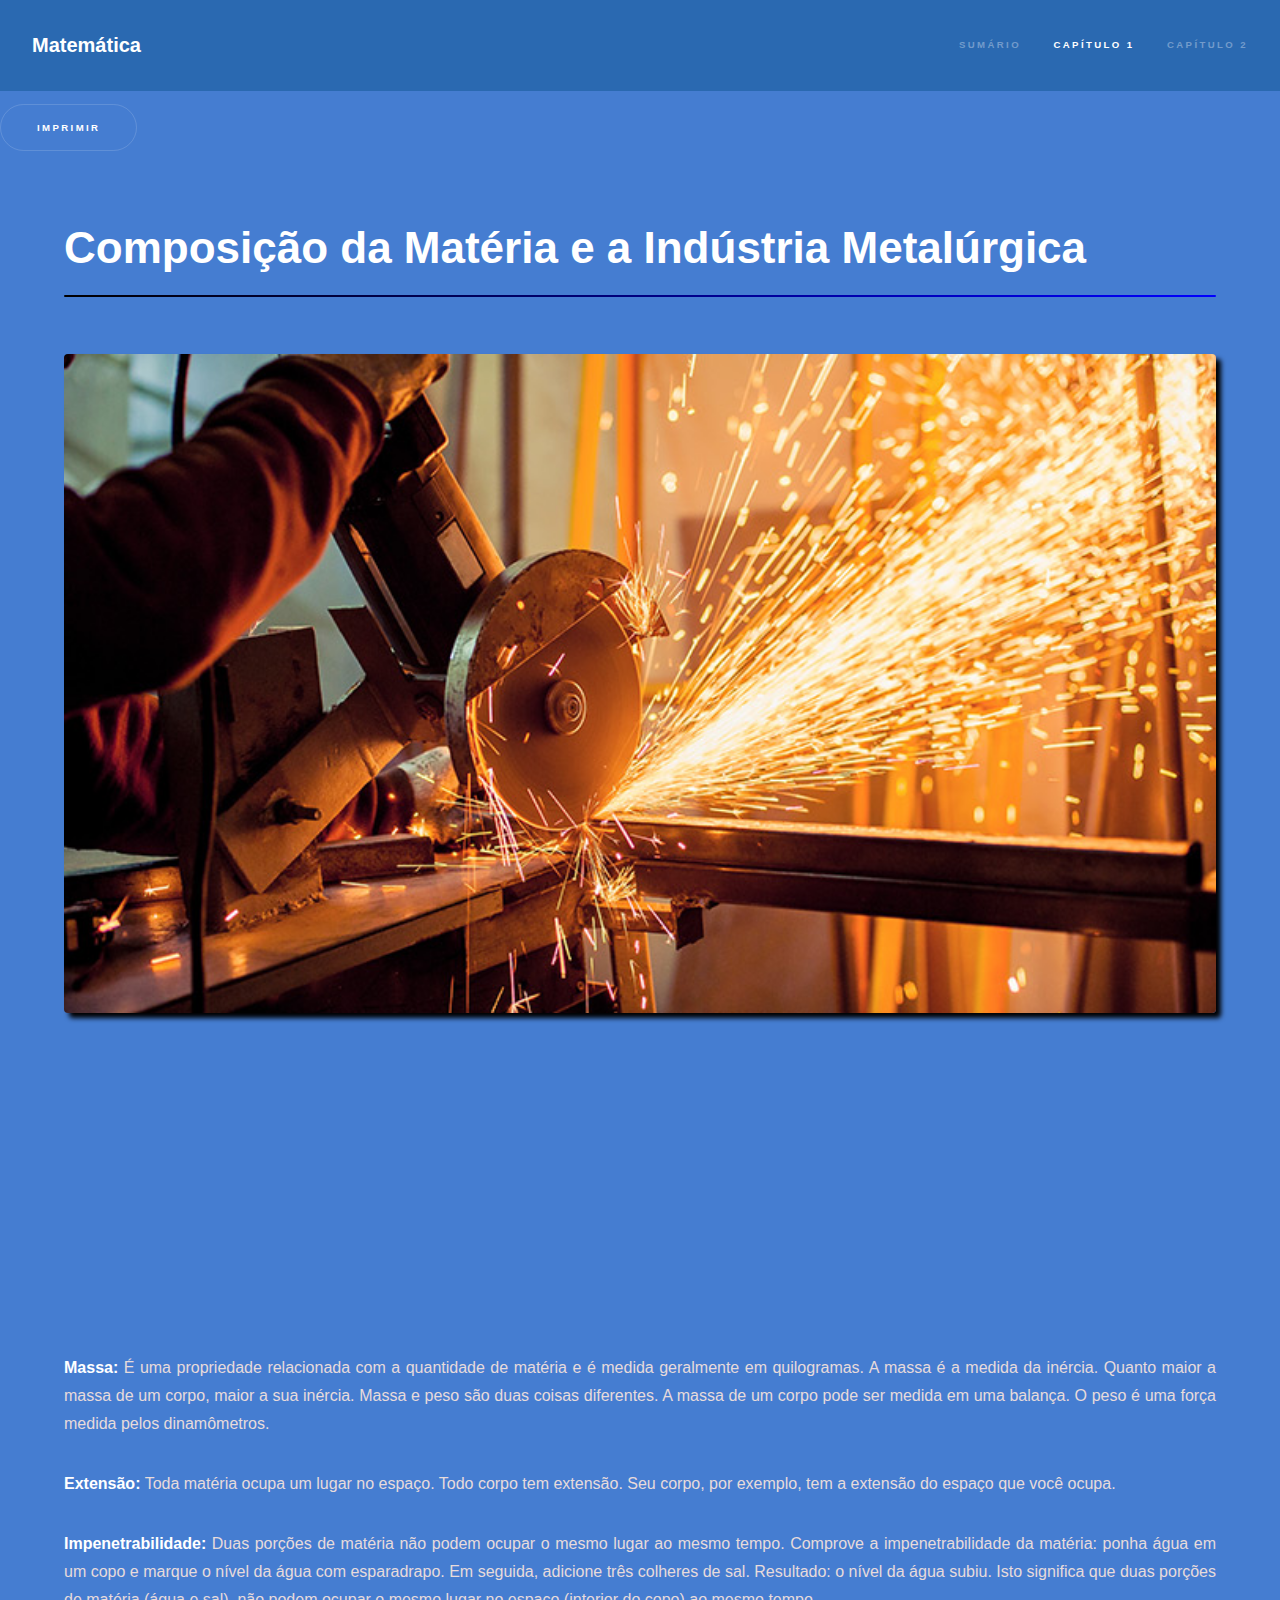
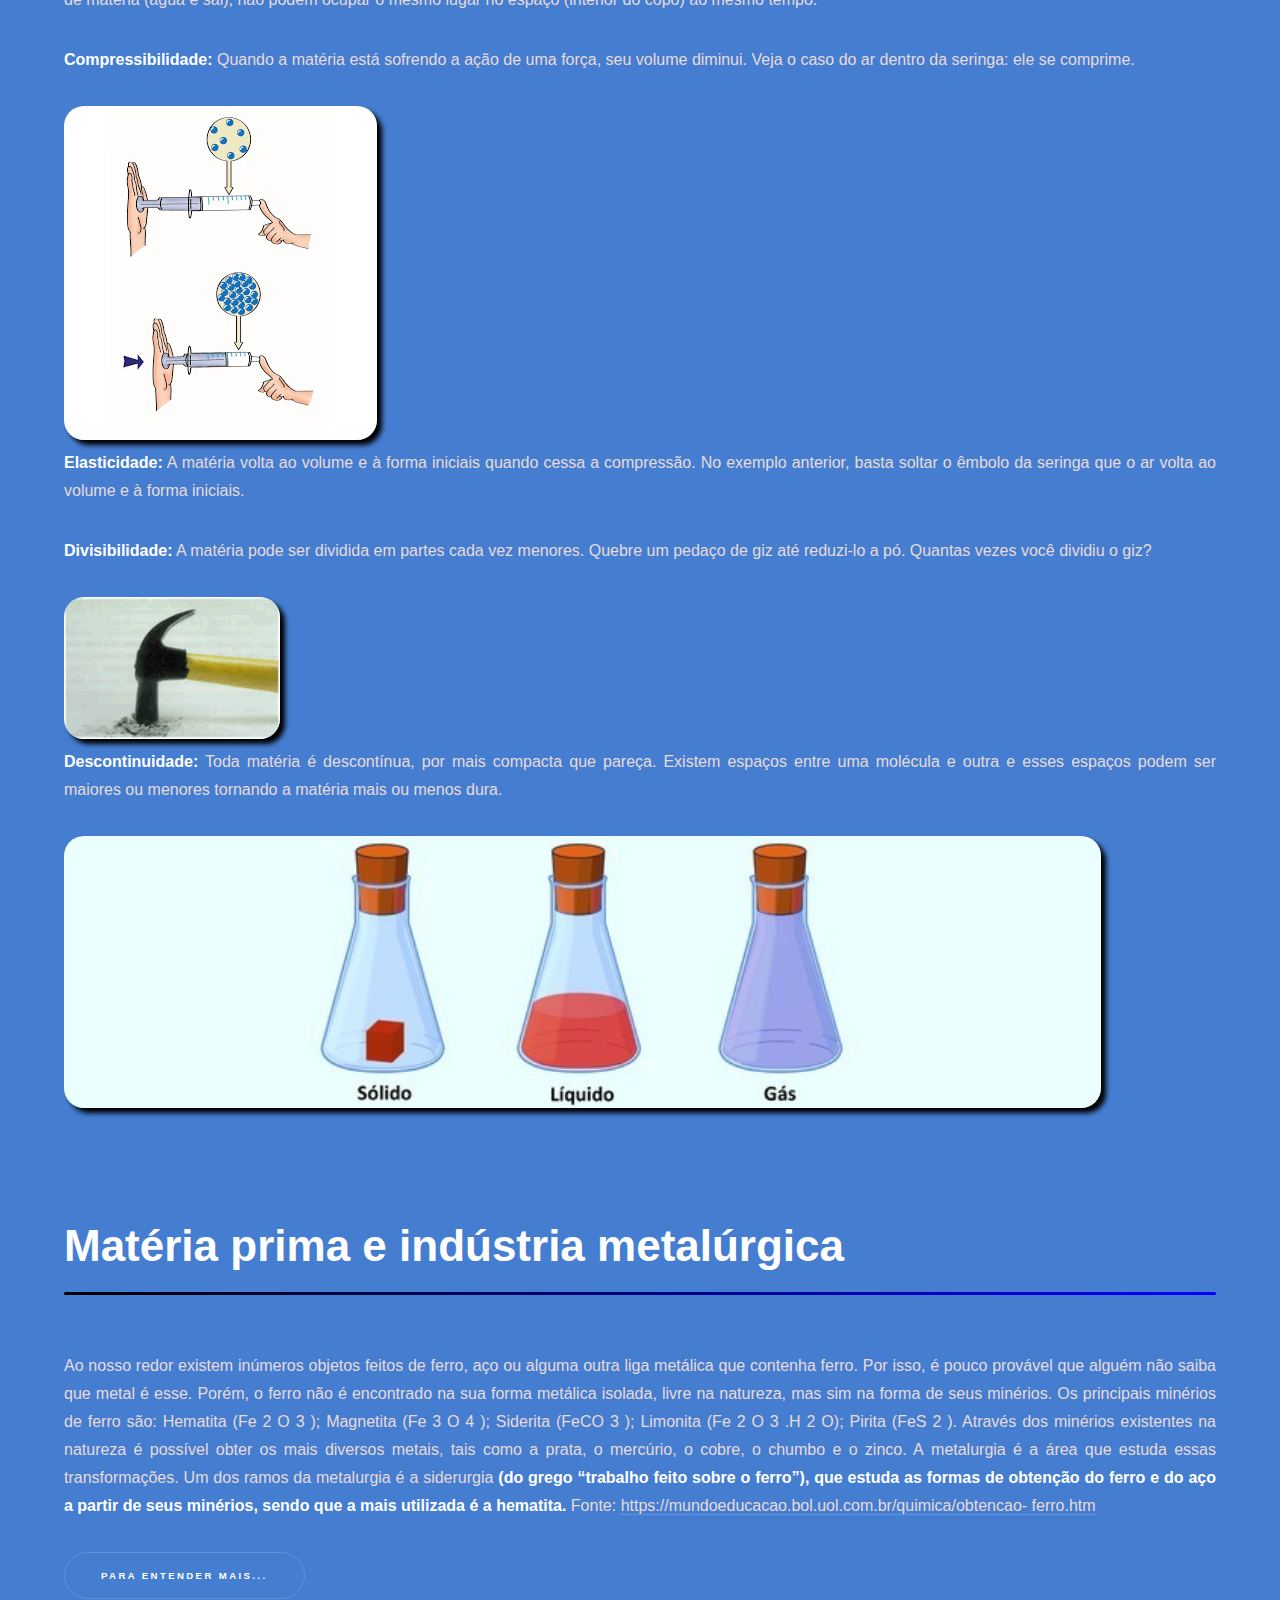
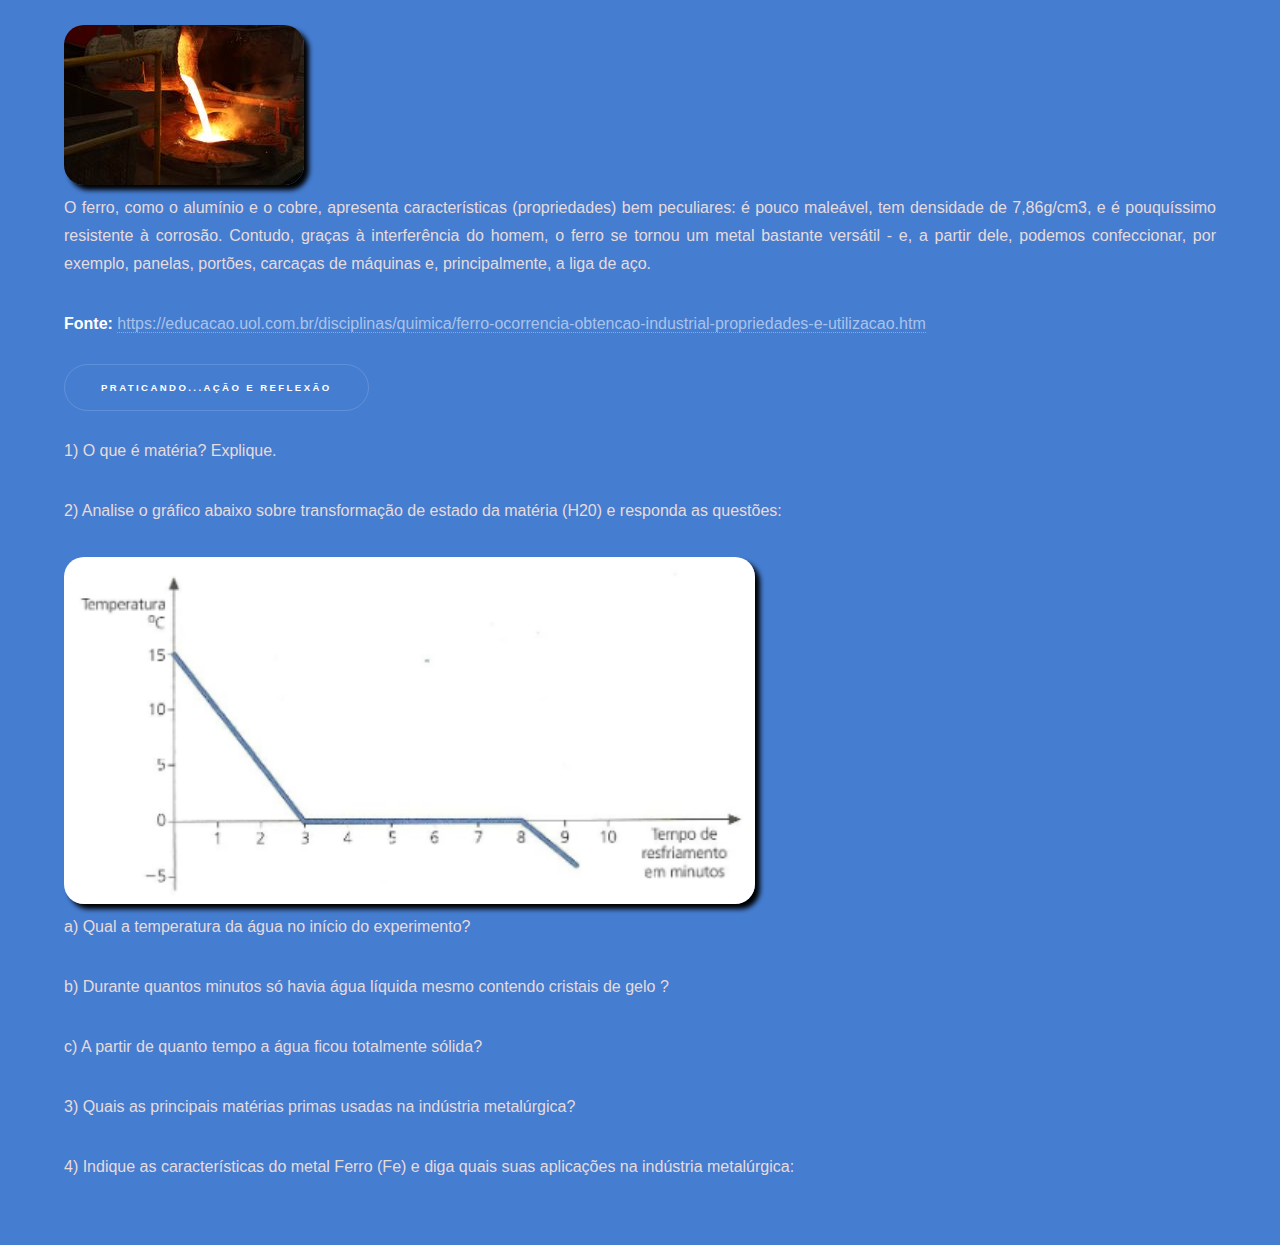
<file: generic.html>
<!DOCTYPE HTML>

<html>

<head>
	<title>Composição da matéria</title>
	<meta charset="utf-8" />
	<meta name="viewport" content="width=device-width, initial-scale=1, user-scalable=no" />
	<link rel="stylesheet" href="assets/css/main.css" />

	<noscript>
		<link rel="stylesheet" href="assets/css/noscript.css" /></noscript>
</head>

<body class="is-preload">

	<!-- Header -->
	<header id="header">
		<a href="index.html" class="title">Matemática</a>
		<nav>
			<ul>
				<li><a href="index.html">Sumário</a></li>
				<li><a href="generic.html" class="active">Capítulo 1</a></li>
				<li><a href="elements.html">Capítulo 2</a></li>
			</ul>
		</nav>
	</header>

	<!-- Wrapper -->
	<div id="wrapper">
		<input type="button" style="margin-top: 1vw;" value="Imprimir" onClick="window.print()" />
		<!-- Main -->
		<section id="main" class="wrapper">
			<div class="inner">
				<h1 class="major">Composição da Matéria e a Indústria Metalúrgica</h1>
				<span class="image fit"><img src="images/pic04.jpg" alt="" /></span>
				<iframe width="100%" height="300" src="https://www.youtube.com/embed/huqTKUQOzO8" frameborder="0"
					allow="accelerometer; autoplay; encrypted-media; gyroscope; picture-in-picture"
					allowfullscreen></iframe>

				<p><strong>Massa:</strong>
					É uma propriedade relacionada com a quantidade de matéria e é medida
					geralmente em quilogramas. A massa é a medida da inércia. Quanto maior a
					massa de um corpo, maior a sua inércia. Massa e peso são duas coisas
					diferentes. A massa de um corpo pode ser medida em uma balança. O peso é
					uma força medida pelos dinamômetros.</p>
				<p><strong>Extensão:</strong> Toda matéria ocupa um lugar no espaço. Todo corpo tem extensão. Seu
					corpo, por exemplo, tem a extensão do espaço que você ocupa.</p>
				<p><strong>Impenetrabilidade:</strong> Duas porções de matéria não podem ocupar o mesmo lugar ao mesmo
					tempo. Comprove a impenetrabilidade da matéria: ponha água em um copo e
					marque o nível da água com esparadrapo. Em seguida, adicione três colheres
					de sal. Resultado: o nível da água subiu. Isto significa que duas porções de
					matéria (água e sal), não podem ocupar o mesmo lugar no espaço (interior do
					copo) ao mesmo tempo.</p>
				<p><strong>Compressibilidade:</strong> Quando a matéria está sofrendo a ação de uma força, seu volume
					diminui. Veja o caso do ar dentro da seringa: ele se comprime.</p>
				<img src="images/Propriedades-do-ar.png" alt="Figura 2 - Compressibilidade e elasticidade da matéria.">
				<p><strong>Elasticidade:</strong> A matéria volta ao volume e à forma iniciais quando cessa a
					compressão. No exemplo anterior, basta soltar o êmbolo da seringa que o ar
					volta ao volume e à forma iniciais.</p>
				<p><strong>Divisibilidade:</strong> A matéria pode ser dividida em partes cada vez menores. Quebre um
					pedaço de giz até reduzi-lo a pó. Quantas vezes você dividiu o giz?</p>
				<img src="images/divisibilidade.jpg" alt="">
				<p><strong>Descontinuidade:</strong> Toda matéria é descontínua, por mais compacta que pareça. Existem
					espaços entre uma molécula e outra e esses espaços podem ser maiores ou
					menores tornando a matéria mais ou menos dura.</p>
				<img src="images/descontinuidade.jpg" width="90%" alt="">
			</div>

			<!--2 parte-->
			<div class="inner">
				<h1 class="major">Matéria prima e indústria metalúrgica</h1>


				<p>
					Ao nosso redor existem inúmeros objetos feitos de ferro, aço ou alguma
					outra liga metálica que contenha ferro. Por isso, é pouco provável que alguém
					não saiba que metal é esse. Porém, o ferro não é encontrado na sua forma
					metálica isolada, livre na natureza, mas sim na forma de seus minérios. Os
					principais minérios de ferro são:
					Hematita (Fe 2 O 3 );
					Magnetita (Fe 3 O 4 );
					Siderita (FeCO 3 );
					Limonita (Fe 2 O 3 .H 2 O);
					Pirita (FeS 2 ).
					Através dos minérios existentes na natureza é possível obter os mais
					diversos metais, tais como a prata, o mercúrio, o cobre, o chumbo e o zinco.
					A metalurgia é a área que estuda essas transformações. Um dos ramos da
					metalurgia é a siderurgia <b>(do grego “trabalho feito sobre o ferro”), que
						estuda as formas de obtenção do ferro e do aço a partir de seus minérios,
						sendo que a mais utilizada é a hematita.</b> Fonte: <a
						href="https://mundoeducacao.uol.com.br/quimica/obtencao-ferro.htm">https://mundoeducacao.bol.uol.com.br/quimica/obtencao-
						ferro.htm</a>
				</p>
				<button>PARA ENTENDER MAIS...</button>
				<div>

					<img style="margin-top: 2vw;"
						src="images/o-ferro-derretido-derrama-da-concha-na-fornalha-de-derretimento-134763229.jpg"
						alt="">
				</div>
				<p>O ferro, como o alumínio e o cobre, apresenta características
					(propriedades) bem peculiares: é pouco maleável, tem densidade de
					7,86g/cm3, e é pouquíssimo resistente à corrosão. Contudo, graças à
					interferência do homem, o ferro se tornou um metal bastante versátil - e, a
					partir dele, podemos confeccionar, por exemplo, panelas, portões, carcaças de
					máquinas e, principalmente, a liga de aço.</p> <b>Fonte: </b> <a
					href="https://educacao.uol.com.br/disciplinas/quimica/ferro-ocorrencia-obtencao-industrial-propriedades-e-utilizacao.htm">https://educacao.uol.com.br/disciplinas/quimica/ferro-ocorrencia-obtencao-industrial-propriedades-e-utilizacao.htm</a>
				<button style="margin-top: 2vw;">PRATICANDO...AÇÃO E REFLEXÃO</button>
				<div style="margin-top: 2vw;">
					<p>1) O que é matéria? Explique.</p>
					<p>2) Analise o gráfico abaixo sobre transformação de estado da matéria
						(H20) e responda as questões:</p>
					<img src="images/ex1.png" width="60%" alt="">
					<p>a) Qual a temperatura da água no início do experimento?</p>
					<p>b) Durante quantos minutos só havia água líquida mesmo contendo cristais de gelo ?</p>
					<p>c) A partir de quanto tempo a água ficou totalmente sólida?</p>
					<p>3) Quais as principais matérias primas usadas na indústria metalúrgica?</p>
					<p>4) Indique as características do metal Ferro (Fe) e diga quais suas
						aplicações na indústria metalúrgica:</p>








				</div>









		</section>

	</div>

	<!-- Scripts -->
	<script src="assets/js/jquery.min.js"></script>
	<script src="assets/js/jquery.scrollex.min.js"></script>
	<script src="assets/js/jquery.scrolly.min.js"></script>
	<script src="assets/js/browser.min.js"></script>
	<script src="assets/js/breakpoints.min.js"></script>
	<script src="assets/js/util.js"></script>
	<script src="assets/js/main.js"></script>

</body>

</html>
</file>
<file: assets/css/noscript.css>
/*
	Hyperspace by HTML5 UP
	html5up.net | @ajlkn
	Free for personal and commercial use under the CCA 3.0 license (html5up.net/license)
*/

/* Spotlights */

	.spotlights > section > .image:before {
		opacity: 0 !important;
	}

	.spotlights > section > .content > .inner {
		-moz-transform: none !important;
		-webkit-transform: none !important;
		-ms-transform: none !important;
		transform: none !important;
		opacity: 1 !important;
	}

/* Wrapper */

	.wrapper > .inner {
		opacity: 1 !important;
		-moz-transform: none !important;
		-webkit-transform: none !important;
		-ms-transform: none !important;
		transform: none !important;
	}

/* Sidebar */

	#sidebar > .inner {
		opacity: 1 !important;
	}

	#sidebar nav > ul > li {
		-moz-transform: none !important;
		-webkit-transform: none !important;
		-ms-transform: none !important;
		transform: none !important;
		opacity: 1 !important;
	}
</file>
<file: assets/css/main.css>
@import url(fontawesome-all.min.css);

html,
body,
div,
span,
applet,
object,
iframe,
h1,
h2,
h3,
h4,
h5,
h6,
p,
blockquote,
pre,
a,
abbr,
acronym,
address,
big,
cite,
code,
del,
dfn,
em,
img,
ins,
kbd,
q,
s,
samp,
small,
strike,
strong,
sub,
sup,
tt,
var,
b,
u,
i,
center,
dl,
dt,
dd,
ol,
ul,
li,
fieldset,
form,
label,
legend,
table,
caption,
tbody,
tfoot,
thead,
tr,
th,
td,
article,
aside,
canvas,
details,
embed,
figure,
figcaption,
footer,
header,
hgroup,
menu,
nav,
output,
ruby,
section,
summary,
time,
mark,
audio,
video {
	margin: 0;
	padding: 0;
	border: 0;
	font-size: 100%;
	font: inherit;
	vertical-align: baseline;
}

article,
aside,
details,
figcaption,
figure,
footer,
header,
hgroup,
menu,
nav,
section {
	display: block;
}

body {
	line-height: 1;
}

ol,
ul {
	list-style: none;
}

blockquote,
q {
	quotes: none;
}

/* texto */
p {
	color: rgb(231, 219, 219);
}

/* image */
img {
	border-radius: 20px;
	box-shadow: 5px 5px 5px black;
}

blockquote:before,
blockquote:after,
q:before,
q:after {
	content: '';
	content: none;
}

table {
	border-collapse: collapse;
	border-spacing: 0;
}

body {
	-webkit-text-size-adjust: none;
}

mark {
	background-color: transparent;
	color: inherit;
}

input::-moz-focus-inner {
	border: 0;
	padding: 0;
}

input,
select,
textarea {
	-moz-appearance: none;
	-webkit-appearance: none;
	-ms-appearance: none;
	appearance: none;
}

/* Basic */

@-ms-viewport {
	width: device-width;
}

body {
	-ms-overflow-style: scrollbar;
}

@media screen and (max-width: 480px) {

	html,
	body {
		min-width: 320px;
	}

}

html {
	box-sizing: border-box;
}

*,
*:before,
*:after {
	box-sizing: inherit;
}

body {
	background: rgb(69, 125, 209);
}

body.is-preload *,
body.is-preload *:before,
body.is-preload *:after {
	-moz-animation: none !important;
	-webkit-animation: none !important;
	-ms-animation: none !important;
	animation: none !important;
	-moz-transition: none !important;
	-webkit-transition: none !important;
	-ms-transition: none !important;
	transition: none !important;
}

/* Type */

body,
input,
select,
textarea {
	color: rgba(255, 255, 255, 0.55);
	font-family: 'Roboto', sans-serif;
	font-size: 18.5pt;
	font-weight: normal;
	line-height: 1.75;
}

@media screen and (max-width: 1680px) {

	body,
	input,
	select,
	textarea {
		font-size: 13pt;
	}

}

@media screen and (max-width: 1280px) {

	body,
	input,
	select,
	textarea {
		font-size: 12pt;
	}

}

@media screen and (max-width: 360px) {

	body,
	input,
	select,
	textarea {
		font-size: 11pt;
	}

}

a {
	-moz-transition: color 0.2s ease, border-bottom-color 0.2s ease;
	-webkit-transition: color 0.2s ease, border-bottom-color 0.2s ease;
	-ms-transition: color 0.2s ease, border-bottom-color 0.2s ease;
	transition: color 0.2s ease, border-bottom-color 0.2s ease;
	border-bottom: dotted 1px rgba(255, 255, 255, 0.35);
	color: inherit;
	text-decoration: none;
}

a:hover {
	border-bottom-color: transparent;
	color: #ffffff;
}

strong,
b {
	color: #ffffff;
	font-weight: bold;
}

em,
i {
	font-style: italic;
}

p {
	margin: 0 0 2em 0;
	text-align: justify !important;
}

h1,
h2,
h3,
h4,
h5,
h6 {
	color: #ffffff;
	font-weight: bold;
	line-height: 1.5;
	margin: 0 0 0.5em 0;
}

h1 a,
h2 a,
h3 a,
h4 a,
h5 a,
h6 a {
	color: inherit;
	text-decoration: none;
}

h1 {
	font-size: 2.75em;
}

h1.major {
	margin: 0 0 1.3em 0;
	position: relative;
	padding-bottom: 0.35em;
}

h1.major:after {
	background-image: -moz-linear-gradient(to right, black, blue);
	background-image: -webkit-linear-gradient(to right, black, blue);
	background-image: -ms-linear-gradient(to right, black, blue);
	background-image: linear-gradient(to right, black, blue);
	-moz-transition: max-width 0.2s ease;
	-webkit-transition: max-width 0.2s ease;
	-ms-transition: max-width 0.2s ease;
	transition: max-width 0.2s ease;
	border-radius: 0.2em;
	bottom: 0;
	content: '';
	height: 0.05em;
	position: absolute;
	right: 0;
	width: 100%;
}

h2 {
	font-size: 1.75em;
}

h3 {
	font-size: 1.1em;
}

h4 {
	font-size: 1em;
}

h5 {
	font-size: 0.8em;
}

h6 {
	font-size: 0.6em;
}

@media screen and (max-width: 736px) {

	h1 {
		font-size: 2em;
	}

	h2 {
		font-size: 1.25em;
	}

	h3 {
		font-size: 1em;
	}

	h4 {
		font-size: 0.8em;
	}

	h5 {
		font-size: 0.6em;
	}

	h6 {
		font-size: 0.6em;
	}

}

sub {
	font-size: 0.8em;
	position: relative;
	top: 0.5em;
}

sup {
	font-size: 0.8em;
	position: relative;
	top: -0.5em;
}

blockquote {
	border-left: solid 4px rgba(255, 255, 255, 0.15);
	font-style: italic;
	margin: 0 0 2em 0;
	padding: 0.5em 0 0.5em 2em;
}

code {
	background: rgba(255, 255, 255, 0.05);
	border-radius: 0.25em;
	border: solid 1px rgba(255, 255, 255, 0.15);
	font-family: "Courier New", monospace;
	font-size: 0.9em;
	margin: 0 0.25em;
	padding: 0.25em 0.65em;
}

pre {
	-webkit-overflow-scrolling: touch;
	font-family: "Courier New", monospace;
	font-size: 0.9em;
	margin: 0 0 2em 0;
}

pre code {
	display: block;
	line-height: 1.75em;
	padding: 1em 1.5em;
	overflow-x: auto;
}

hr {
	border: 0;
	border-bottom: solid 1px rgba(255, 255, 255, 0.15);
	margin: 2em 0;
}

hr.major {
	margin: 3em 0;
}

.align-left {
	text-align: left;
}

.align-center {
	text-align: center;
}

.align-right {
	text-align: right;
}

/* Row */

.row {
	display: flex;
	flex-wrap: wrap;
	box-sizing: border-box;
	align-items: stretch;
}

.row>* {
	box-sizing: border-box;
}

.row.gtr-uniform>*> :last-child {
	margin-bottom: 0;
}

.row.aln-left {
	justify-content: flex-start;
}

.row.aln-center {
	justify-content: center;
}

.row.aln-right {
	justify-content: flex-end;
}

.row.aln-top {
	align-items: flex-start;
}

.row.aln-middle {
	align-items: center;
}

.row.aln-bottom {
	align-items: flex-end;
}

.row>.imp {
	order: -1;
}

.row>.col-1 {
	width: 8.33333%;
}

.row>.off-1 {
	margin-left: 8.33333%;
}

.row>.col-2 {
	width: 16.66667%;
}

.row>.off-2 {
	margin-left: 16.66667%;
}

.row>.col-3 {
	width: 25%;
}

.row>.off-3 {
	margin-left: 25%;
}

.row>.col-4 {
	width: 33.33333%;
}

.row>.off-4 {
	margin-left: 33.33333%;
}

.row>.col-5 {
	width: 41.66667%;
}

.row>.off-5 {
	margin-left: 41.66667%;
}

.row>.col-6 {
	width: 50%;
}

.row>.off-6 {
	margin-left: 50%;
}

.row>.col-7 {
	width: 58.33333%;
}

.row>.off-7 {
	margin-left: 58.33333%;
}

.row>.col-8 {
	width: 66.66667%;
}

.row>.off-8 {
	margin-left: 66.66667%;
}

.row>.col-9 {
	width: 75%;
}

.row>.off-9 {
	margin-left: 75%;
}

.row>.col-10 {
	width: 83.33333%;
}

.row>.off-10 {
	margin-left: 83.33333%;
}

.row>.col-11 {
	width: 91.66667%;
}

.row>.off-11 {
	margin-left: 91.66667%;
}

.row>.col-12 {
	width: 100%;
}

.row>.off-12 {
	margin-left: 100%;
}

.row.gtr-0 {
	margin-top: 0;
	margin-left: 0em;
}

.row.gtr-0>* {
	padding: 0 0 0 0em;
}

.row.gtr-0.gtr-uniform {
	margin-top: 0em;
}

.row.gtr-0.gtr-uniform>* {
	padding-top: 0em;
}

.row.gtr-25 {
	margin-top: 0;
	margin-left: -0.375em;
}

.row.gtr-25>* {
	padding: 0 0 0 0.375em;
}

.row.gtr-25.gtr-uniform {
	margin-top: -0.375em;
}

.row.gtr-25.gtr-uniform>* {
	padding-top: 0.375em;
}

.row.gtr-50 {
	margin-top: 0;
	margin-left: -0.75em;
}

.row.gtr-50>* {
	padding: 0 0 0 0.75em;
}

.row.gtr-50.gtr-uniform {
	margin-top: -0.75em;
}

.row.gtr-50.gtr-uniform>* {
	padding-top: 0.75em;
}

.row {
	margin-top: 0;
	margin-left: -1.5em;
}

.row>* {
	padding: 0 0 0 1.5em;
}

.row.gtr-uniform {
	margin-top: -1.5em;
}

.row.gtr-uniform>* {
	padding-top: 1.5em;
}

.row.gtr-150 {
	margin-top: 0;
	margin-left: -2.25em;
}

.row.gtr-150>* {
	padding: 0 0 0 2.25em;
}

.row.gtr-150.gtr-uniform {
	margin-top: -2.25em;
}

.row.gtr-150.gtr-uniform>* {
	padding-top: 2.25em;
}

.row.gtr-200 {
	margin-top: 0;
	margin-left: -3em;
}

.row.gtr-200>* {
	padding: 0 0 0 3em;
}

.row.gtr-200.gtr-uniform {
	margin-top: -3em;
}

.row.gtr-200.gtr-uniform>* {
	padding-top: 3em;
}

@media screen and (max-width: 1680px) {

	.row {
		display: flex;
		flex-wrap: wrap;
		box-sizing: border-box;
		align-items: stretch;
	}

	.row>* {
		box-sizing: border-box;
	}

	.row.gtr-uniform>*> :last-child {
		margin-bottom: 0;
	}

	.row.aln-left {
		justify-content: flex-start;
	}

	.row.aln-center {
		justify-content: center;
	}

	.row.aln-right {
		justify-content: flex-end;
	}

	.row.aln-top {
		align-items: flex-start;
	}

	.row.aln-middle {
		align-items: center;
	}

	.row.aln-bottom {
		align-items: flex-end;
	}

	.row>.imp-xlarge {
		order: -1;
	}

	.row>.col-1-xlarge {
		width: 8.33333%;
	}

	.row>.off-1-xlarge {
		margin-left: 8.33333%;
	}

	.row>.col-2-xlarge {
		width: 16.66667%;
	}

	.row>.off-2-xlarge {
		margin-left: 16.66667%;
	}

	.row>.col-3-xlarge {
		width: 25%;
	}

	.row>.off-3-xlarge {
		margin-left: 25%;
	}

	.row>.col-4-xlarge {
		width: 33.33333%;
	}

	.row>.off-4-xlarge {
		margin-left: 33.33333%;
	}

	.row>.col-5-xlarge {
		width: 41.66667%;
	}

	.row>.off-5-xlarge {
		margin-left: 41.66667%;
	}

	.row>.col-6-xlarge {
		width: 50%;
	}

	.row>.off-6-xlarge {
		margin-left: 50%;
	}

	.row>.col-7-xlarge {
		width: 58.33333%;
	}

	.row>.off-7-xlarge {
		margin-left: 58.33333%;
	}

	.row>.col-8-xlarge {
		width: 66.66667%;
	}

	.row>.off-8-xlarge {
		margin-left: 66.66667%;
	}

	.row>.col-9-xlarge {
		width: 75%;
	}

	.row>.off-9-xlarge {
		margin-left: 75%;
	}

	.row>.col-10-xlarge {
		width: 83.33333%;
	}

	.row>.off-10-xlarge {
		margin-left: 83.33333%;
	}

	.row>.col-11-xlarge {
		width: 91.66667%;
	}

	.row>.off-11-xlarge {
		margin-left: 91.66667%;
	}

	.row>.col-12-xlarge {
		width: 100%;
	}

	.row>.off-12-xlarge {
		margin-left: 100%;
	}

	.row.gtr-0 {
		margin-top: 0;
		margin-left: 0em;
	}

	.row.gtr-0>* {
		padding: 0 0 0 0em;
	}

	.row.gtr-0.gtr-uniform {
		margin-top: 0em;
	}

	.row.gtr-0.gtr-uniform>* {
		padding-top: 0em;
	}

	.row.gtr-25 {
		margin-top: 0;
		margin-left: -0.375em;
	}

	.row.gtr-25>* {
		padding: 0 0 0 0.375em;
	}

	.row.gtr-25.gtr-uniform {
		margin-top: -0.375em;
	}

	.row.gtr-25.gtr-uniform>* {
		padding-top: 0.375em;
	}

	.row.gtr-50 {
		margin-top: 0;
		margin-left: -0.75em;
	}

	.row.gtr-50>* {
		padding: 0 0 0 0.75em;
	}

	.row.gtr-50.gtr-uniform {
		margin-top: -0.75em;
	}

	.row.gtr-50.gtr-uniform>* {
		padding-top: 0.75em;
	}

	.row {
		margin-top: 0;
		margin-left: -1.5em;
	}

	.row>* {
		padding: 0 0 0 1.5em;
	}

	.row.gtr-uniform {
		margin-top: -1.5em;
	}

	.row.gtr-uniform>* {
		padding-top: 1.5em;
	}

	.row.gtr-150 {
		margin-top: 0;
		margin-left: -2.25em;
	}

	.row.gtr-150>* {
		padding: 0 0 0 2.25em;
	}

	.row.gtr-150.gtr-uniform {
		margin-top: -2.25em;
	}

	.row.gtr-150.gtr-uniform>* {
		padding-top: 2.25em;
	}

	.row.gtr-200 {
		margin-top: 0;
		margin-left: -3em;
	}

	.row.gtr-200>* {
		padding: 0 0 0 3em;
	}

	.row.gtr-200.gtr-uniform {
		margin-top: -3em;
	}

	.row.gtr-200.gtr-uniform>* {
		padding-top: 3em;
	}

}

@media screen and (max-width: 1280px) {

	.row {
		display: flex;
		flex-wrap: wrap;
		box-sizing: border-box;
		align-items: stretch;
	}

	.row>* {
		box-sizing: border-box;
	}

	.row.gtr-uniform>*> :last-child {
		margin-bottom: 0;
	}

	.row.aln-left {
		justify-content: flex-start;
	}

	.row.aln-center {
		justify-content: center;
	}

	.row.aln-right {
		justify-content: flex-end;
	}

	.row.aln-top {
		align-items: flex-start;
	}

	.row.aln-middle {
		align-items: center;
	}

	.row.aln-bottom {
		align-items: flex-end;
	}

	.row>.imp-large {
		order: -1;
	}

	.row>.col-1-large {
		width: 8.33333%;
	}

	.row>.off-1-large {
		margin-left: 8.33333%;
	}

	.row>.col-2-large {
		width: 16.66667%;
	}

	.row>.off-2-large {
		margin-left: 16.66667%;
	}

	.row>.col-3-large {
		width: 25%;
	}

	.row>.off-3-large {
		margin-left: 25%;
	}

	.row>.col-4-large {
		width: 33.33333%;
	}

	.row>.off-4-large {
		margin-left: 33.33333%;
	}

	.row>.col-5-large {
		width: 41.66667%;
	}

	.row>.off-5-large {
		margin-left: 41.66667%;
	}

	.row>.col-6-large {
		width: 50%;
	}

	.row>.off-6-large {
		margin-left: 50%;
	}

	.row>.col-7-large {
		width: 58.33333%;
	}

	.row>.off-7-large {
		margin-left: 58.33333%;
	}

	.row>.col-8-large {
		width: 66.66667%;
	}

	.row>.off-8-large {
		margin-left: 66.66667%;
	}

	.row>.col-9-large {
		width: 75%;
	}

	.row>.off-9-large {
		margin-left: 75%;
	}

	.row>.col-10-large {
		width: 83.33333%;
	}

	.row>.off-10-large {
		margin-left: 83.33333%;
	}

	.row>.col-11-large {
		width: 91.66667%;
	}

	.row>.off-11-large {
		margin-left: 91.66667%;
	}

	.row>.col-12-large {
		width: 100%;
	}

	.row>.off-12-large {
		margin-left: 100%;
	}

	.row.gtr-0 {
		margin-top: 0;
		margin-left: 0em;
	}

	.row.gtr-0>* {
		padding: 0 0 0 0em;
	}

	.row.gtr-0.gtr-uniform {
		margin-top: 0em;
	}

	.row.gtr-0.gtr-uniform>* {
		padding-top: 0em;
	}

	.row.gtr-25 {
		margin-top: 0;
		margin-left: -0.375em;
	}

	.row.gtr-25>* {
		padding: 0 0 0 0.375em;
	}

	.row.gtr-25.gtr-uniform {
		margin-top: -0.375em;
	}

	.row.gtr-25.gtr-uniform>* {
		padding-top: 0.375em;
	}

	.row.gtr-50 {
		margin-top: 0;
		margin-left: -0.75em;
	}

	.row.gtr-50>* {
		padding: 0 0 0 0.75em;
	}

	.row.gtr-50.gtr-uniform {
		margin-top: -0.75em;
	}

	.row.gtr-50.gtr-uniform>* {
		padding-top: 0.75em;
	}

	.row {
		margin-top: 0;
		margin-left: -1.5em;
	}

	.row>* {
		padding: 0 0 0 1.5em;
	}

	.row.gtr-uniform {
		margin-top: -1.5em;
	}

	.row.gtr-uniform>* {
		padding-top: 1.5em;
	}

	.row.gtr-150 {
		margin-top: 0;
		margin-left: -2.25em;
	}

	.row.gtr-150>* {
		padding: 0 0 0 2.25em;
	}

	.row.gtr-150.gtr-uniform {
		margin-top: -2.25em;
	}

	.row.gtr-150.gtr-uniform>* {
		padding-top: 2.25em;
	}

	.row.gtr-200 {
		margin-top: 0;
		margin-left: -3em;
	}

	.row.gtr-200>* {
		padding: 0 0 0 3em;
	}

	.row.gtr-200.gtr-uniform {
		margin-top: -3em;
	}

	.row.gtr-200.gtr-uniform>* {
		padding-top: 3em;
	}

}

@media screen and (max-width: 980px) {

	.row {
		display: flex;
		flex-wrap: wrap;
		box-sizing: border-box;
		align-items: stretch;
	}

	.row>* {
		box-sizing: border-box;
	}

	.row.gtr-uniform>*> :last-child {
		margin-bottom: 0;
	}

	.row.aln-left {
		justify-content: flex-start;
	}

	.row.aln-center {
		justify-content: center;
	}

	.row.aln-right {
		justify-content: flex-end;
	}

	.row.aln-top {
		align-items: flex-start;
	}

	.row.aln-middle {
		align-items: center;
	}

	.row.aln-bottom {
		align-items: flex-end;
	}

	.row>.imp-medium {
		order: -1;
	}

	.row>.col-1-medium {
		width: 8.33333%;
	}

	.row>.off-1-medium {
		margin-left: 8.33333%;
	}

	.row>.col-2-medium {
		width: 16.66667%;
	}

	.row>.off-2-medium {
		margin-left: 16.66667%;
	}

	.row>.col-3-medium {
		width: 25%;
	}

	.row>.off-3-medium {
		margin-left: 25%;
	}

	.row>.col-4-medium {
		width: 33.33333%;
	}

	.row>.off-4-medium {
		margin-left: 33.33333%;
	}

	.row>.col-5-medium {
		width: 41.66667%;
	}

	.row>.off-5-medium {
		margin-left: 41.66667%;
	}

	.row>.col-6-medium {
		width: 50%;
	}

	.row>.off-6-medium {
		margin-left: 50%;
	}

	.row>.col-7-medium {
		width: 58.33333%;
	}

	.row>.off-7-medium {
		margin-left: 58.33333%;
	}

	.row>.col-8-medium {
		width: 66.66667%;
	}

	.row>.off-8-medium {
		margin-left: 66.66667%;
	}

	.row>.col-9-medium {
		width: 75%;
	}

	.row>.off-9-medium {
		margin-left: 75%;
	}

	.row>.col-10-medium {
		width: 83.33333%;
	}

	.row>.off-10-medium {
		margin-left: 83.33333%;
	}

	.row>.col-11-medium {
		width: 91.66667%;
	}

	.row>.off-11-medium {
		margin-left: 91.66667%;
	}

	.row>.col-12-medium {
		width: 100%;
	}

	.row>.off-12-medium {
		margin-left: 100%;
	}

	.row.gtr-0 {
		margin-top: 0;
		margin-left: 0em;
	}

	.row.gtr-0>* {
		padding: 0 0 0 0em;
	}

	.row.gtr-0.gtr-uniform {
		margin-top: 0em;
	}

	.row.gtr-0.gtr-uniform>* {
		padding-top: 0em;
	}

	.row.gtr-25 {
		margin-top: 0;
		margin-left: -0.375em;
	}

	.row.gtr-25>* {
		padding: 0 0 0 0.375em;
	}

	.row.gtr-25.gtr-uniform {
		margin-top: -0.375em;
	}

	.row.gtr-25.gtr-uniform>* {
		padding-top: 0.375em;
	}

	.row.gtr-50 {
		margin-top: 0;
		margin-left: -0.75em;
	}

	.row.gtr-50>* {
		padding: 0 0 0 0.75em;
	}

	.row.gtr-50.gtr-uniform {
		margin-top: -0.75em;
	}

	.row.gtr-50.gtr-uniform>* {
		padding-top: 0.75em;
	}

	.row {
		margin-top: 0;
		margin-left: -1.5em;
	}

	.row>* {
		padding: 0 0 0 1.5em;
	}

	.row.gtr-uniform {
		margin-top: -1.5em;
	}

	.row.gtr-uniform>* {
		padding-top: 1.5em;
	}

	.row.gtr-150 {
		margin-top: 0;
		margin-left: -2.25em;
	}

	.row.gtr-150>* {
		padding: 0 0 0 2.25em;
	}

	.row.gtr-150.gtr-uniform {
		margin-top: -2.25em;
	}

	.row.gtr-150.gtr-uniform>* {
		padding-top: 2.25em;
	}

	.row.gtr-200 {
		margin-top: 0;
		margin-left: -3em;
	}

	.row.gtr-200>* {
		padding: 0 0 0 3em;
	}

	.row.gtr-200.gtr-uniform {
		margin-top: -3em;
	}

	.row.gtr-200.gtr-uniform>* {
		padding-top: 3em;
	}

}

@media screen and (max-width: 736px) {

	.row {
		display: flex;
		flex-wrap: wrap;
		box-sizing: border-box;
		align-items: stretch;
	}

	.row>* {
		box-sizing: border-box;
	}

	.row.gtr-uniform>*> :last-child {
		margin-bottom: 0;
	}

	.row.aln-left {
		justify-content: flex-start;
	}

	.row.aln-center {
		justify-content: center;
	}

	.row.aln-right {
		justify-content: flex-end;
	}

	.row.aln-top {
		align-items: flex-start;
	}

	.row.aln-middle {
		align-items: center;
	}

	.row.aln-bottom {
		align-items: flex-end;
	}

	.row>.imp-small {
		order: -1;
	}

	.row>.col-1-small {
		width: 8.33333%;
	}

	.row>.off-1-small {
		margin-left: 8.33333%;
	}

	.row>.col-2-small {
		width: 16.66667%;
	}

	.row>.off-2-small {
		margin-left: 16.66667%;
	}

	.row>.col-3-small {
		width: 25%;
	}

	.row>.off-3-small {
		margin-left: 25%;
	}

	.row>.col-4-small {
		width: 33.33333%;
	}

	.row>.off-4-small {
		margin-left: 33.33333%;
	}

	.row>.col-5-small {
		width: 41.66667%;
	}

	.row>.off-5-small {
		margin-left: 41.66667%;
	}

	.row>.col-6-small {
		width: 50%;
	}

	.row>.off-6-small {
		margin-left: 50%;
	}

	.row>.col-7-small {
		width: 58.33333%;
	}

	.row>.off-7-small {
		margin-left: 58.33333%;
	}

	.row>.col-8-small {
		width: 66.66667%;
	}

	.row>.off-8-small {
		margin-left: 66.66667%;
	}

	.row>.col-9-small {
		width: 75%;
	}

	.row>.off-9-small {
		margin-left: 75%;
	}

	.row>.col-10-small {
		width: 83.33333%;
	}

	.row>.off-10-small {
		margin-left: 83.33333%;
	}

	.row>.col-11-small {
		width: 91.66667%;
	}

	.row>.off-11-small {
		margin-left: 91.66667%;
	}

	.row>.col-12-small {
		width: 100%;
	}

	.row>.off-12-small {
		margin-left: 100%;
	}

	.row.gtr-0 {
		margin-top: 0;
		margin-left: 0em;
	}

	.row.gtr-0>* {
		padding: 0 0 0 0em;
	}

	.row.gtr-0.gtr-uniform {
		margin-top: 0em;
	}

	.row.gtr-0.gtr-uniform>* {
		padding-top: 0em;
	}

	.row.gtr-25 {
		margin-top: 0;
		margin-left: -0.375em;
	}

	.row.gtr-25>* {
		padding: 0 0 0 0.375em;
	}

	.row.gtr-25.gtr-uniform {
		margin-top: -0.375em;
	}

	.row.gtr-25.gtr-uniform>* {
		padding-top: 0.375em;
	}

	.row.gtr-50 {
		margin-top: 0;
		margin-left: -0.75em;
	}

	.row.gtr-50>* {
		padding: 0 0 0 0.75em;
	}

	.row.gtr-50.gtr-uniform {
		margin-top: -0.75em;
	}

	.row.gtr-50.gtr-uniform>* {
		padding-top: 0.75em;
	}

	.row {
		margin-top: 0;
		margin-left: -1.5em;
	}

	.row>* {
		padding: 0 0 0 1.5em;
	}

	.row.gtr-uniform {
		margin-top: -1.5em;
	}

	.row.gtr-uniform>* {
		padding-top: 1.5em;
	}

	.row.gtr-150 {
		margin-top: 0;
		margin-left: -2.25em;
	}

	.row.gtr-150>* {
		padding: 0 0 0 2.25em;
	}

	.row.gtr-150.gtr-uniform {
		margin-top: -2.25em;
	}

	.row.gtr-150.gtr-uniform>* {
		padding-top: 2.25em;
	}

	.row.gtr-200 {
		margin-top: 0;
		margin-left: -3em;
	}

	.row.gtr-200>* {
		padding: 0 0 0 3em;
	}

	.row.gtr-200.gtr-uniform {
		margin-top: -3em;
	}

	.row.gtr-200.gtr-uniform>* {
		padding-top: 3em;
	}

}

@media screen and (max-width: 480px) {

	.row {
		display: flex;
		flex-wrap: wrap;
		box-sizing: border-box;
		align-items: stretch;
	}

	.row>* {
		box-sizing: border-box;
	}

	.row.gtr-uniform>*> :last-child {
		margin-bottom: 0;
	}

	.row.aln-left {
		justify-content: flex-start;
	}

	.row.aln-center {
		justify-content: center;
	}

	.row.aln-right {
		justify-content: flex-end;
	}

	.row.aln-top {
		align-items: flex-start;
	}

	.row.aln-middle {
		align-items: center;
	}

	.row.aln-bottom {
		align-items: flex-end;
	}

	.row>.imp-xsmall {
		order: -1;
	}

	.row>.col-1-xsmall {
		width: 8.33333%;
	}

	.row>.off-1-xsmall {
		margin-left: 8.33333%;
	}

	.row>.col-2-xsmall {
		width: 16.66667%;
	}

	.row>.off-2-xsmall {
		margin-left: 16.66667%;
	}

	.row>.col-3-xsmall {
		width: 25%;
	}

	.row>.off-3-xsmall {
		margin-left: 25%;
	}

	.row>.col-4-xsmall {
		width: 33.33333%;
	}

	.row>.off-4-xsmall {
		margin-left: 33.33333%;
	}

	.row>.col-5-xsmall {
		width: 41.66667%;
	}

	.row>.off-5-xsmall {
		margin-left: 41.66667%;
	}

	.row>.col-6-xsmall {
		width: 50%;
	}

	.row>.off-6-xsmall {
		margin-left: 50%;
	}

	.row>.col-7-xsmall {
		width: 58.33333%;
	}

	.row>.off-7-xsmall {
		margin-left: 58.33333%;
	}

	.row>.col-8-xsmall {
		width: 66.66667%;
	}

	.row>.off-8-xsmall {
		margin-left: 66.66667%;
	}

	.row>.col-9-xsmall {
		width: 75%;
	}

	.row>.off-9-xsmall {
		margin-left: 75%;
	}

	.row>.col-10-xsmall {
		width: 83.33333%;
	}

	.row>.off-10-xsmall {
		margin-left: 83.33333%;
	}

	.row>.col-11-xsmall {
		width: 91.66667%;
	}

	.row>.off-11-xsmall {
		margin-left: 91.66667%;
	}

	.row>.col-12-xsmall {
		width: 100%;
	}

	.row>.off-12-xsmall {
		margin-left: 100%;
	}

	.row.gtr-0 {
		margin-top: 0;
		margin-left: 0em;
	}

	.row.gtr-0>* {
		padding: 0 0 0 0em;
	}

	.row.gtr-0.gtr-uniform {
		margin-top: 0em;
	}

	.row.gtr-0.gtr-uniform>* {
		padding-top: 0em;
	}

	.row.gtr-25 {
		margin-top: 0;
		margin-left: -0.375em;
	}

	.row.gtr-25>* {
		padding: 0 0 0 0.375em;
	}

	.row.gtr-25.gtr-uniform {
		margin-top: -0.375em;
	}

	.row.gtr-25.gtr-uniform>* {
		padding-top: 0.375em;
	}

	.row.gtr-50 {
		margin-top: 0;
		margin-left: -0.75em;
	}

	.row.gtr-50>* {
		padding: 0 0 0 0.75em;
	}

	.row.gtr-50.gtr-uniform {
		margin-top: -0.75em;
	}

	.row.gtr-50.gtr-uniform>* {
		padding-top: 0.75em;
	}

	.row {
		margin-top: 0;
		margin-left: -1.5em;
	}

	.row>* {
		padding: 0 0 0 1.5em;
	}

	.row.gtr-uniform {
		margin-top: -1.5em;
	}

	.row.gtr-uniform>* {
		padding-top: 1.5em;
	}

	.row.gtr-150 {
		margin-top: 0;
		margin-left: -2.25em;
	}

	.row.gtr-150>* {
		padding: 0 0 0 2.25em;
	}

	.row.gtr-150.gtr-uniform {
		margin-top: -2.25em;
	}

	.row.gtr-150.gtr-uniform>* {
		padding-top: 2.25em;
	}

	.row.gtr-200 {
		margin-top: 0;
		margin-left: -3em;
	}

	.row.gtr-200>* {
		padding: 0 0 0 3em;
	}

	.row.gtr-200.gtr-uniform {
		margin-top: -3em;
	}

	.row.gtr-200.gtr-uniform>* {
		padding-top: 3em;
	}

}

/* Box */

.box {
	border-radius: 0.25em;
	border: solid 1px rgba(255, 255, 255, 0.15);
	margin-bottom: 2em;
	padding: 1.5em;
}

.box> :last-child,
.box> :last-child> :last-child,
.box> :last-child> :last-child> :last-child {
	margin-bottom: 0;
}

.box.alt {
	border: 0;
	border-radius: 0;
	padding: 0;
}

/* Button */

input[type="submit"],
input[type="reset"],
input[type="button"],
button,
.button {
	-moz-appearance: none;
	-webkit-appearance: none;
	-ms-appearance: none;
	appearance: none;
	-moz-transition: border-color 0.2s ease;
	-webkit-transition: border-color 0.2s ease;
	-ms-transition: border-color 0.2s ease;
	transition: border-color 0.2s ease;
	background-color: transparent;
	border: solid 1px !important;
	border-color: rgba(255, 255, 255, 0.15) !important;
	border-radius: 3em;
	color: #ffffff !important;
	cursor: pointer;
	display: inline-block;
	font-size: 0.6em;
	font-weight: bold;
	height: calc(4.75em + 2px);
	letter-spacing: 0.25em;
	line-height: 4.75em;
	outline: 0;
	padding: 0 3.75em;
	position: relative;
	text-align: center;
	text-decoration: none;
	text-transform: uppercase;
	white-space: nowrap;
}

input[type="submit"]:after,
input[type="reset"]:after,
input[type="button"]:after,
button:after,
.button:after {
	-moz-transform: scale(0.25);
	-webkit-transform: scale(0.25);
	-ms-transform: scale(0.25);
	transform: scale(0.25);
	pointer-events: none;
	-moz-transition: opacity 0.2s ease, -moz-transform 0.2s ease;
	-webkit-transition: opacity 0.2s ease, -webkit-transform 0.2s ease;
	-ms-transition: opacity 0.2s ease, -ms-transform 0.2s ease;
	transition: opacity 0.2s ease, transform 0.2s ease;
	background: #ffffff;
	border-radius: 3em;
	content: '';
	height: 100%;
	left: 0;
	opacity: 0;
	position: absolute;
	top: 0;
	width: 100%;
}

input[type="submit"].icon:before,
input[type="reset"].icon:before,
input[type="button"].icon:before,
button.icon:before,
.button.icon:before {
	margin-right: 0.75em;
}

input[type="submit"].fit,
input[type="reset"].fit,
input[type="button"].fit,
button.fit,
.button.fit {
	width: 100%;
}

input[type="submit"].small,
input[type="reset"].small,
input[type="button"].small,
button.small,
.button.small {
	font-size: 0.4em;
}

input[type="submit"].large,
input[type="reset"].large,
input[type="button"].large,
button.large,
.button.large {
	font-size: 0.8em;
}

input[type="submit"].primary,
input[type="reset"].primary,
input[type="button"].primary,
button.primary,
.button.primary {
	background-color: #ffffff;
	color: #312450 !important;
}

input[type="submit"].primary:after,
input[type="reset"].primary:after,
input[type="button"].primary:after,
button.primary:after,
.button.primary:after {
	display: none;
}

input[type="submit"].disabled,
input[type="submit"]:disabled,
input[type="reset"].disabled,
input[type="reset"]:disabled,
input[type="button"].disabled,
input[type="button"]:disabled,
button.disabled,
button:disabled,
.button.disabled,
.button:disabled {
	cursor: default;
	opacity: 0.5;
	pointer-events: none;
}

input[type="submit"]:hover,
input[type="reset"]:hover,
input[type="button"]:hover,
button:hover,
.button:hover {
	border-color: rgba(255, 255, 255, 0.55) !important;
}

input[type="submit"]:hover:after,
input[type="reset"]:hover:after,
input[type="button"]:hover:after,
button:hover:after,
.button:hover:after {
	opacity: 0.05;
	-moz-transform: scale(1);
	-webkit-transform: scale(1);
	-ms-transform: scale(1);
	transform: scale(1);
}

input[type="submit"]:hover:active,
input[type="reset"]:hover:active,
input[type="button"]:hover:active,
button:hover:active,
.button:hover:active {
	border-color: #ffffff !important;
}

input[type="submit"]:hover:active:after,
input[type="reset"]:hover:active:after,
input[type="button"]:hover:active:after,
button:hover:active:after,
.button:hover:active:after {
	opacity: 0.1;
}

/* Features */

.features {
	display: -moz-flex;
	display: -webkit-flex;
	display: -ms-flex;
	display: flex;
	-moz-flex-wrap: wrap;
	-webkit-flex-wrap: wrap;
	-ms-flex-wrap: wrap;
	flex-wrap: wrap;
	border-radius: 0.25em;
	border: solid 1px rgba(255, 255, 255, 0.15);
	background: rgba(255, 255, 255, 0.05);
	margin: 0 0 2em 0;
}

.features section {
	padding: 3.5em 3em 1em 7em;
	width: 50%;
	border-top: solid 1px rgba(255, 255, 255, 0.15);
	position: relative;
}

.features section:nth-child(-n + 2) {
	border-top-width: 0;
}

.features section:nth-child(2n) {
	border-left: solid 1px rgba(255, 255, 255, 0.15);
}

.features section .icon {
	-moz-transition: opacity 0.5s ease, -moz-transform 0.5s ease;
	-webkit-transition: opacity 0.5s ease, -webkit-transform 0.5s ease;
	-ms-transition: opacity 0.5s ease, -ms-transform 0.5s ease;
	transition: opacity 0.5s ease, transform 0.5s ease;
	-moz-transition-delay: 1s;
	-webkit-transition-delay: 1s;
	-ms-transition-delay: 1s;
	transition-delay: 1s;
	-moz-transform: scale(1);
	-webkit-transform: scale(1);
	-ms-transform: scale(1);
	transform: scale(1);
	position: absolute;
	left: 3em;
	top: 3em;
	opacity: 1;
}

.features section:nth-child(1) .icon {
	-moz-transition-delay: 0.15s;
	-webkit-transition-delay: 0.15s;
	-ms-transition-delay: 0.15s;
	transition-delay: 0.15s;
}

.features section:nth-child(2) .icon {
	-moz-transition-delay: 0.3s;
	-webkit-transition-delay: 0.3s;
	-ms-transition-delay: 0.3s;
	transition-delay: 0.3s;
}

.features section:nth-child(3) .icon {
	-moz-transition-delay: 0.45s;
	-webkit-transition-delay: 0.45s;
	-ms-transition-delay: 0.45s;
	transition-delay: 0.45s;
}

.features section:nth-child(4) .icon {
	-moz-transition-delay: 0.6s;
	-webkit-transition-delay: 0.6s;
	-ms-transition-delay: 0.6s;
	transition-delay: 0.6s;
}

.features section:nth-child(5) .icon {
	-moz-transition-delay: 0.75s;
	-webkit-transition-delay: 0.75s;
	-ms-transition-delay: 0.75s;
	transition-delay: 0.75s;
}

.features section:nth-child(6) .icon {
	-moz-transition-delay: 0.9s;
	-webkit-transition-delay: 0.9s;
	-ms-transition-delay: 0.9s;
	transition-delay: 0.9s;
}

.features section:nth-child(7) .icon {
	-moz-transition-delay: 1.05s;
	-webkit-transition-delay: 1.05s;
	-ms-transition-delay: 1.05s;
	transition-delay: 1.05s;
}

.features section:nth-child(8) .icon {
	-moz-transition-delay: 1.2s;
	-webkit-transition-delay: 1.2s;
	-ms-transition-delay: 1.2s;
	transition-delay: 1.2s;
}

.features section:nth-child(9) .icon {
	-moz-transition-delay: 1.35s;
	-webkit-transition-delay: 1.35s;
	-ms-transition-delay: 1.35s;
	transition-delay: 1.35s;
}

.features section:nth-child(10) .icon {
	-moz-transition-delay: 1.5s;
	-webkit-transition-delay: 1.5s;
	-ms-transition-delay: 1.5s;
	transition-delay: 1.5s;
}

.features section:nth-child(11) .icon {
	-moz-transition-delay: 1.65s;
	-webkit-transition-delay: 1.65s;
	-ms-transition-delay: 1.65s;
	transition-delay: 1.65s;
}

.features section:nth-child(12) .icon {
	-moz-transition-delay: 1.8s;
	-webkit-transition-delay: 1.8s;
	-ms-transition-delay: 1.8s;
	transition-delay: 1.8s;
}

.features section:nth-child(13) .icon {
	-moz-transition-delay: 1.95s;
	-webkit-transition-delay: 1.95s;
	-ms-transition-delay: 1.95s;
	transition-delay: 1.95s;
}

.features section:nth-child(14) .icon {
	-moz-transition-delay: 2.1s;
	-webkit-transition-delay: 2.1s;
	-ms-transition-delay: 2.1s;
	transition-delay: 2.1s;
}

.features section:nth-child(15) .icon {
	-moz-transition-delay: 2.25s;
	-webkit-transition-delay: 2.25s;
	-ms-transition-delay: 2.25s;
	transition-delay: 2.25s;
}

.features section:nth-child(16) .icon {
	-moz-transition-delay: 2.4s;
	-webkit-transition-delay: 2.4s;
	-ms-transition-delay: 2.4s;
	transition-delay: 2.4s;
}

.features section:nth-child(17) .icon {
	-moz-transition-delay: 2.55s;
	-webkit-transition-delay: 2.55s;
	-ms-transition-delay: 2.55s;
	transition-delay: 2.55s;
}

.features section:nth-child(18) .icon {
	-moz-transition-delay: 2.7s;
	-webkit-transition-delay: 2.7s;
	-ms-transition-delay: 2.7s;
	transition-delay: 2.7s;
}

.features section:nth-child(19) .icon {
	-moz-transition-delay: 2.85s;
	-webkit-transition-delay: 2.85s;
	-ms-transition-delay: 2.85s;
	transition-delay: 2.85s;
}

.features section:nth-child(20) .icon {
	-moz-transition-delay: 3s;
	-webkit-transition-delay: 3s;
	-ms-transition-delay: 3s;
	transition-delay: 3s;
}

.features.inactive section .icon {
	-moz-transform: scale(0.5);
	-webkit-transform: scale(0.5);
	-ms-transform: scale(0.5);
	transform: scale(0.5);
	opacity: 0;
}

@media screen and (max-width: 980px) {

	.features {
		display: block;
	}

	.features section {
		border-top-width: 1px !important;
		border-left-width: 0 !important;
		width: 100%;
	}

	.features section:first-child {
		border-top-width: 0 !important;
	}

}

@media screen and (max-width: 736px) {

	.features section {
		padding: 2.5em 1.5em 0.1em 5.5em;
	}

	.features section .icon {
		left: 1.5em;
		top: 2em;
	}

}

@media screen and (max-width: 480px) {

	.features section {
		padding: 2em 1.5em 0.1em 1.5em;
	}

	.features section .icon {
		left: 0;
		position: relative;
		top: 0;
	}

}

/* Form */

form {
	margin: 0 0 2em 0;
}

form> :last-child {
	margin-bottom: 0;
}

form>.fields {
	display: -moz-flex;
	display: -webkit-flex;
	display: -ms-flex;
	display: flex;
	-moz-flex-wrap: wrap;
	-webkit-flex-wrap: wrap;
	-ms-flex-wrap: wrap;
	flex-wrap: wrap;
	width: calc(100% + 3em);
	margin: -1.5em 0 2em -1.5em;
}

form>.fields>.field {
	-moz-flex-grow: 0;
	-webkit-flex-grow: 0;
	-ms-flex-grow: 0;
	flex-grow: 0;
	-moz-flex-shrink: 0;
	-webkit-flex-shrink: 0;
	-ms-flex-shrink: 0;
	flex-shrink: 0;
	padding: 1.5em 0 0 1.5em;
	width: calc(100% - 1.5em);
}

form>.fields>.field.half {
	width: calc(50% - 0.75em);
}

form>.fields>.field.third {
	width: calc(100%/3 - 0.5em);
}

form>.fields>.field.quarter {
	width: calc(25% - 0.375em);
}

@media screen and (max-width: 480px) {

	form>.fields {
		width: calc(100% + 3em);
		margin: -1.5em 0 2em -1.5em;
	}

	form>.fields>.field {
		padding: 1.5em 0 0 1.5em;
		width: calc(100% - 1.5em);
	}

	form>.fields>.field.half {
		width: calc(100% - 1.5em);
	}

	form>.fields>.field.third {
		width: calc(100% - 1.5em);
	}

	form>.fields>.field.quarter {
		width: calc(100% - 1.5em);
	}

}

label {
	color: #ffffff;
	font-weight: bold;
	line-height: 1.5;
	margin: 0 0 0.7em 0;
	display: block;
	font-size: 1.1em;
}

input[type="text"],
input[type="password"],
input[type="email"],
input[type="tel"],
select,
textarea {
	-moz-appearance: none;
	-webkit-appearance: none;
	-ms-appearance: none;
	appearance: none;
	background: rgba(255, 255, 255, 0.05);
	border-radius: 0.25em;
	border: none;
	border: solid 1px rgba(255, 255, 255, 0.15);
	color: inherit;
	display: block;
	outline: 0;
	padding: 0 1em;
	text-decoration: none;
	width: 100%;
}

input[type="text"]:invalid,
input[type="password"]:invalid,
input[type="email"]:invalid,
input[type="tel"]:invalid,
select:invalid,
textarea:invalid {
	box-shadow: none;
}

input[type="text"]:focus,
input[type="password"]:focus,
input[type="email"]:focus,
input[type="tel"]:focus,
select:focus,
textarea:focus {
	border-color: #ffffff;
	box-shadow: 0 0 0 1px #ffffff;
}

select {
	background-image: url("data:image/svg+xml;charset=utf8,%3Csvg xmlns='http://www.w3.org/2000/svg' width='40' height='40' preserveAspectRatio='none' viewBox='0 0 40 40'%3E%3Cpath d='M9.4,12.3l10.4,10.4l10.4-10.4c0.2-0.2,0.5-0.4,0.9-0.4c0.3,0,0.6,0.1,0.9,0.4l3.3,3.3c0.2,0.2,0.4,0.5,0.4,0.9 c0,0.4-0.1,0.6-0.4,0.9L20.7,31.9c-0.2,0.2-0.5,0.4-0.9,0.4c-0.3,0-0.6-0.1-0.9-0.4L4.3,17.3c-0.2-0.2-0.4-0.5-0.4-0.9 c0-0.4,0.1-0.6,0.4-0.9l3.3-3.3c0.2-0.2,0.5-0.4,0.9-0.4S9.1,12.1,9.4,12.3z' fill='rgba(255, 255, 255, 0.15)' /%3E%3C/svg%3E");
	background-size: 1.25rem;
	background-repeat: no-repeat;
	background-position: calc(100% - 1rem) center;
	height: 2.75em;
	padding-right: 2.75em;
	text-overflow: ellipsis;
}

select option {
	color: #ffffff;
	background: #312450;
}

select:focus::-ms-value {
	background-color: transparent;
}

select::-ms-expand {
	display: none;
}

input[type="text"],
input[type="password"],
input[type="email"],
select {
	height: 2.75em;
}

textarea {
	padding: 0.75em 1em;
}

body.is-ie textarea {
	min-height: 10em;
}

input[type="checkbox"],
input[type="radio"] {
	-moz-appearance: none;
	-webkit-appearance: none;
	-ms-appearance: none;
	appearance: none;
	display: block;
	float: left;
	margin-right: -2em;
	opacity: 0;
	width: 1em;
	z-index: -1;
}

input[type="checkbox"]+label,
input[type="radio"]+label {
	text-decoration: none;
	color: rgba(255, 255, 255, 0.55);
	cursor: pointer;
	display: inline-block;
	font-size: 1em;
	font-weight: normal;
	padding-left: 2.4em;
	padding-right: 0.75em;
	position: relative;
}

input[type="checkbox"]+label:before,
input[type="radio"]+label:before {
	-moz-osx-font-smoothing: grayscale;
	-webkit-font-smoothing: antialiased;
	display: inline-block;
	font-style: normal;
	font-variant: normal;
	text-rendering: auto;
	line-height: 1;
	text-transform: none !important;
	font-family: 'Font Awesome 5 Free';
	font-weight: 900;
}

input[type="checkbox"]+label:before,
input[type="radio"]+label:before {
	background: rgba(255, 255, 255, 0.05);
	border-radius: 0.25em;
	border: solid 1px rgba(255, 255, 255, 0.15);
	content: '';
	display: inline-block;
	font-size: 0.8em;
	height: 2.0625em;
	left: 0;
	line-height: 2.0625em;
	position: absolute;
	text-align: center;
	top: 0;
	width: 2.0625em;
}

input[type="checkbox"]:checked+label:before,
input[type="radio"]:checked+label:before {
	background: #ffffff;
	border-color: #ffffff;
	color: #b74e91;
	content: '\f00c';
}

input[type="checkbox"]:focus+label:before,
input[type="radio"]:focus+label:before {
	border-color: #ffffff;
	box-shadow: 0 0 0 1px #ffffff;
}

input[type="checkbox"]+label:before {
	border-radius: 0.25em;
}

input[type="radio"]+label:before {
	border-radius: 100%;
}

::-webkit-input-placeholder {
	color: rgba(255, 255, 255, 0.35) !important;
	opacity: 1.0;
}

:-moz-placeholder {
	color: rgba(255, 255, 255, 0.35) !important;
	opacity: 1.0;
}

::-moz-placeholder {
	color: rgba(255, 255, 255, 0.35) !important;
	opacity: 1.0;
}

:-ms-input-placeholder {
	color: rgba(255, 255, 255, 0.35) !important;
	opacity: 1.0;
}

/* Icon */

.icon {
	text-decoration: none;
	border-bottom: none;
	position: relative;
}

.icon:before {
	-moz-osx-font-smoothing: grayscale;
	-webkit-font-smoothing: antialiased;
	display: inline-block;
	font-style: normal;
	font-variant: normal;
	text-rendering: auto;
	line-height: 1;
	text-transform: none !important;
	font-family: 'Font Awesome 5 Free';
	font-weight: 400;
}

.icon>.label {
	display: none;
}

.icon:before {
	line-height: inherit;
}

.icon.solid:before {
	font-weight: 900;
}

.icon.brands:before {
	font-family: 'Font Awesome 5 Brands';
}

.icon.major {
	width: 2.5em;
	height: 2.5em;
	display: block;
	background: #ffffff;
	border-radius: 100%;
	color: #312450;
	text-align: center;
	line-height: 2.5em;
	margin: 0 0 1.3em 0;
}

.icon.major:before {
	font-size: 1.25em;
}

.wrapper.style1 .icon.major:before {
	color: #218c74;
}

.wrapper.style1-alt .icon.major:before {
	color: #30c0a1;
}

.wrapper.style2 .icon.major:before {
	color: #236154;
}

.wrapper.style2-alt .icon.major:before {
	color: #2da88d;
}

.wrapper.style3 .icon.major:before {
	color: rgba(103, 103, 230, 0.774);
}

.wrapper.style3-alt .icon.major:before {
	color: #085e4b;
}

/* Image */

.image {
	border-radius: 0.25em;
	border: 0;
	display: inline-block;
	position: relative;
}

.image img {
	border-radius: 0.25em;
	display: block;
}

.image.left,
.image.right {
	max-width: 40%;
}

.image.left img,
.image.right img {
	width: 100%;
}

.image.left {
	float: left;
	margin: 0 1.5em 1em 0;
	top: 0.25em;
}

.image.right {
	float: right;
	margin: 0 0 1em 1.5em;
	top: 0.25em;
}

.image.fit {
	display: block;
	margin: 0 0 2em 0;
	width: 100%;
}

.image.fit img {
	width: 100%;
}

.image.main {
	display: block;
	margin: 0 0 3em 0;
	width: 100%;
}

.image.main img {
	width: 100%;
}

/* List */

ol {
	list-style: decimal;
	margin: 0 0 2em 0;
	padding-left: 1.25em;
}

ol li {
	padding-left: 0.25em;
}

ul {
	list-style: disc;
	margin: 0 0 2em 0;
	padding-left: 1em;
}

ul li {
	padding-left: 0.5em;
}

ul.alt {
	list-style: none;
	padding-left: 0;
}

ul.alt li {
	border-top: solid 1px rgba(255, 255, 255, 0.15);
	padding: 0.5em 0;
}

ul.alt li:first-child {
	border-top: 0;
	padding-top: 0;
}

dl {
	margin: 0 0 2em 0;
}

dl dt {
	display: block;
	font-weight: bold;
	margin: 0 0 1em 0;
}

dl dd {
	margin-left: 2em;
}

/* Actions */

ul.actions {
	display: -moz-flex;
	display: -webkit-flex;
	display: -ms-flex;
	display: flex;
	cursor: default;
	list-style: none;
	margin-left: -1em;
	padding-left: 0;
}

ul.actions li {
	padding: 0 0 0 1em;
	vertical-align: middle;
}

ul.actions.special {
	-moz-justify-content: center;
	-webkit-justify-content: center;
	-ms-justify-content: center;
	justify-content: center;
	width: 100%;
	margin-left: 0;
}

ul.actions.special li:first-child {
	padding-left: 0;
}

ul.actions.stacked {
	-moz-flex-direction: column;
	-webkit-flex-direction: column;
	-ms-flex-direction: column;
	flex-direction: column;
	margin-left: 0;
}

ul.actions.stacked li {
	padding: 1.3em 0 0 0;
}

ul.actions.stacked li:first-child {
	padding-top: 0;
}

ul.actions.fit {
	width: calc(100% + 1em);
}

ul.actions.fit li {
	-moz-flex-grow: 1;
	-webkit-flex-grow: 1;
	-ms-flex-grow: 1;
	flex-grow: 1;
	-moz-flex-shrink: 1;
	-webkit-flex-shrink: 1;
	-ms-flex-shrink: 1;
	flex-shrink: 1;
	width: 100%;
}

ul.actions.fit li>* {
	width: 100%;
}

ul.actions.fit.stacked {
	width: 100%;
}

@media screen and (max-width: 480px) {

	ul.actions:not(.fixed) {
		-moz-flex-direction: column;
		-webkit-flex-direction: column;
		-ms-flex-direction: column;
		flex-direction: column;
		margin-left: 0;
		width: 100% !important;
	}

	ul.actions:not(.fixed) li {
		-moz-flex-grow: 1;
		-webkit-flex-grow: 1;
		-ms-flex-grow: 1;
		flex-grow: 1;
		-moz-flex-shrink: 1;
		-webkit-flex-shrink: 1;
		-ms-flex-shrink: 1;
		flex-shrink: 1;
		padding: 1em 0 0 0;
		text-align: center;
		width: 100%;
	}

	ul.actions:not(.fixed) li>* {
		width: 100%;
	}

	ul.actions:not(.fixed) li:first-child {
		padding-top: 0;
	}

	ul.actions:not(.fixed) li input[type="submit"],
	ul.actions:not(.fixed) li input[type="reset"],
	ul.actions:not(.fixed) li input[type="button"],
	ul.actions:not(.fixed) li button,
	ul.actions:not(.fixed) li .button {
		width: 100%;
	}

	ul.actions:not(.fixed) li input[type="submit"].icon:before,
	ul.actions:not(.fixed) li input[type="reset"].icon:before,
	ul.actions:not(.fixed) li input[type="button"].icon:before,
	ul.actions:not(.fixed) li button.icon:before,
	ul.actions:not(.fixed) li .button.icon:before {
		margin-left: -0.5rem;
	}

}

/* Contact */

ul.contact {
	list-style: none;
	padding: 0;
}

ul.contact>li {
	padding: 0;
	margin: 1.5em 0 0 0;
}

ul.contact>li:first-child {
	margin-top: 0;
}

/* Icons */

ul.icons {
	cursor: default;
	list-style: none;
	padding-left: 0;
}

ul.icons li {
	display: inline-block;
	padding: 0 0.75em 0 0;
}

ul.icons li:last-child {
	padding-right: 0;
}

ul.icons li>a,
ul.icons li>span {
	border: 0;
}

ul.icons li>a .label,
ul.icons li>span .label {
	display: none;
}

/* Menu */

ul.menu {
	list-style: none;
	padding: 0;
}

ul.menu>li {
	border-left: solid 1px rgba(255, 255, 255, 0.15);
	display: inline-block;
	line-height: 1;
	margin-left: 1.5em;
	padding: 0 0 0 1.5em;
}

ul.menu>li:first-child {
	border-left: 0;
	margin: 0;
	padding-left: 0;
}

@media screen and (max-width: 480px) {

	ul.menu>li {
		border-left: 0;
		display: block;
		line-height: inherit;
		margin: 0.5em 0 0 0;
		padding-left: 0;
	}

}

/* Section/Article */

section.special,
article.special {
	text-align: center;
}

header p {
	color: rgba(255, 255, 255, 0.35);
	position: relative;
	margin: 0 0 1.5em 0;
}

header h2+p {
	font-size: 1.25em;
	margin-top: -1em;
	line-height: 1.5em;
}

header h3+p {
	font-size: 1.1em;
	margin-top: -0.8em;
	line-height: 1.5em;
}

header h4+p,
header h5+p,
header h6+p {
	font-size: 0.9em;
	margin-top: -0.6em;
	line-height: 1.5em;
}

/* Split */

.split {
	display: -moz-flex;
	display: -webkit-flex;
	display: -ms-flex;
	display: flex;
}

.split>* {
	width: calc(50% - 2.5em);
}

.split> :nth-child(2n - 1) {
	padding-right: 2.5em;
	border-right: solid 1px rgba(255, 255, 255, 0.15);
}

.split> :nth-child(2n) {
	padding-left: 2.5em;
}

.split.style1> :nth-child(2n - 1) {
	width: calc(66.66666% - 2.5em);
}

.split.style1> :nth-child(2n) {
	width: calc(33.33333% - 2.5em);
}

@media screen and (max-width: 1680px) {

	.split>* {
		width: calc(50% - 2em);
	}

	.split> :nth-child(2n - 1) {
		padding-right: 2em;
	}

	.split> :nth-child(2n) {
		padding-left: 2em;
	}

	.split.style1> :nth-child(2n - 1) {
		width: calc(66.66666% - 2em);
	}

	.split.style1> :nth-child(2n) {
		width: calc(33.33333% - 2em);
	}

}

@media screen and (max-width: 980px) {

	.split {
		display: block;
	}

	.split>* {
		border-top: solid 1px rgba(255, 255, 255, 0.15);
		margin: 4em 0 0 0;
		padding: 4em 0 0 0;
		width: 100% !important;
	}

	.split> :nth-child(2n - 1) {
		border-right: 0;
		padding-right: 0;
	}

	.split> :nth-child(2n) {
		padding-left: 0;
	}

	.split> :first-child {
		border-top: 0;
		margin-top: 0;
		padding-top: 0;
	}

}

@media screen and (max-width: 736px) {

	.split>* {
		margin: 3em 0 0 0;
		padding: 3em 0 0 0;
	}

}

/* Spotlights */

.spotlights>section {
	display: -moz-flex;
	display: -webkit-flex;
	display: -ms-flex;
	display: flex;
	-moz-flex-direction: row;
	-webkit-flex-direction: row;
	-ms-flex-direction: row;
	flex-direction: row;
	min-height: 22.5em;
}

body.is-ie .spotlights>section {
	min-height: 0;
}

.spotlights>section>.image {
	background-position: center center;
	background-size: cover;
	border-radius: 0;
	display: block;
	position: relative;
	width: 25em;
}

.spotlights>section>.image img {
	border-radius: 0;
	display: block;
}

.spotlights>section>.image:before {
	-moz-transition: opacity 1s ease;
	-webkit-transition: opacity 1s ease;
	-ms-transition: opacity 1s ease;
	transition: opacity 1s ease;
	background: rgba(49, 36, 80, 0.9);
	content: '';
	display: block;
	height: 100%;
	left: 0;
	opacity: 0;
	position: absolute;
	top: 0;
	width: 100%;
}

.spotlights>section>.content {
	padding: 4em 5em 2em 5em;
	display: -moz-flex;
	display: -webkit-flex;
	display: -ms-flex;
	display: flex;
	-moz-flex-direction: column;
	-webkit-flex-direction: column;
	-ms-flex-direction: column;
	flex-direction: column;
	-moz-justify-content: center;
	-webkit-justify-content: center;
	-ms-justify-content: center;
	justify-content: center;
	width: 50em;
	-ms-flex: 1;
}

.spotlights>section>.content>.inner {
	-moz-transform: translateX(0) translateY(0);
	-webkit-transform: translateX(0) translateY(0);
	-ms-transform: translateX(0) translateY(0);
	transform: translateX(0) translateY(0);
	-moz-transition: opacity 1s ease, -moz-transform 1s ease;
	-webkit-transition: opacity 1s ease, -webkit-transform 1s ease;
	-ms-transition: opacity 1s ease, -ms-transform 1s ease;
	transition: opacity 1s ease, transform 1s ease;
	opacity: 1;
}

.spotlights>section:nth-child(2) {
	background-color: rgba(0, 0, 0, 0.05);
}

.spotlights>section:nth-child(3) {
	background-color: rgba(0, 0, 0, 0.1);
}

.spotlights>section.inactive>.image:before,
body.is-preload .spotlights>section>.image:before {
	opacity: 1;
}

.spotlights>section.inactive>.content>.inner,
body.is-preload .spotlights>section>.content>.inner {
	-moz-transform: translateX(-1em);
	-webkit-transform: translateX(-1em);
	-ms-transform: translateX(-1em);
	transform: translateX(-1em);
	opacity: 0;
}

@media screen and (max-width: 1680px) {

	.spotlights>section>.content {
		padding: 4em 4em 2em 4em;
	}

}

@media screen and (max-width: 980px) {

	.spotlights>section {
		display: block;
	}

	.spotlights>section>.image {
		width: 100%;
		height: 50vh;
	}

	.spotlights>section>.content {
		width: 100%;
	}

	.spotlights>section.inactive>.content>.inner,
	body.is-preload .spotlights>section>.content>.inner {
		-moz-transform: translateY(1em);
		-webkit-transform: translateY(1em);
		-ms-transform: translateY(1em);
		transform: translateY(1em);
	}

}

@media screen and (max-width: 736px) {

	.spotlights>section>.image {
		height: 50vh;
		min-height: 15em;
	}

	.spotlights>section>.content {
		padding: 3em 2em 1em 2em;
	}

}

/* Table */

.table-wrapper {
	-webkit-overflow-scrolling: touch;
	overflow-x: auto;
}

table {
	margin: 0 0 2em 0;
	width: 100%;
}

table tbody tr {
	border: solid 1px rgba(255, 255, 255, 0.15);
	border-left: 0;
	border-right: 0;
}

table tbody tr:nth-child(2n + 1) {
	background-color: rgba(255, 255, 255, 0.05);
}

table td {
	padding: 0.75em 0.75em;
}

table th {
	color: #ffffff;
	font-size: 1em;
	font-weight: bold;
	padding: 0 0.75em 0.75em 0.75em;
	text-align: left;
}

table thead {
	border-bottom: solid 2px rgba(255, 255, 255, 0.15);
}

table tfoot {
	border-top: solid 2px rgba(255, 255, 255, 0.15);
}

table.alt {
	border-collapse: separate;
}

table.alt tbody tr td {
	border: solid 1px rgba(255, 255, 255, 0.15);
	border-left-width: 0;
	border-top-width: 0;
}

table.alt tbody tr td:first-child {
	border-left-width: 1px;
}

table.alt tbody tr:first-child td {
	border-top-width: 1px;
}

table.alt thead {
	border-bottom: 0;
}

table.alt tfoot {
	border-top: 0;
}

/* Wrapper */

.wrapper {
	position: relative;
}

.wrapper>.inner {
	padding: 5em 5em 3em 5em;
	max-width: 100%;
	width: 75em;
}

@media screen and (max-width: 1680px) {

	.wrapper>.inner {
		padding: 4em 4em 2em 4em;
	}

}

@media screen and (max-width: 1280px) {

	.wrapper>.inner {
		width: 100%;
	}

}

@media screen and (max-width: 736px) {

	.wrapper>.inner {
		padding: 3em 2em 1em 2em;
	}

}

.wrapper.alt {
	background-color: #261c3e;
}

/* estilo1 */
.wrapper.style1 {
	background-color: #2a69b1;
}

.wrapper.style1-alt {
	background-color: #82baff;
}

/* estilo2 */

.wrapper.style2 {
	background-color: #2a4972;
}

.wrapper.style2-alt {
	background-color: #82baff;
}

/* estilo3 */
.wrapper.style3 {
	background-color: #367092;
}

.wrapper.style3-alt {
	background-color: #82baff;
}

.wrapper.fullscreen {
	display: -moz-flex;
	display: -webkit-flex;
	display: -ms-flex;
	display: flex;
	-moz-flex-direction: column;
	-webkit-flex-direction: column;
	-ms-flex-direction: column;
	flex-direction: column;
	-moz-justify-content: center;
	-webkit-justify-content: center;
	-ms-justify-content: center;
	justify-content: center;
	min-height: 100vh;
}

body.is-ie .wrapper.fullscreen {
	height: 100vh;
}

@media screen and (max-width: 1280px) {

	.wrapper.fullscreen {
		min-height: calc(100vh - 2.5em);
	}

	body.is-ie .wrapper.fullscreen {
		height: calc(100vh - 2.5em);
	}

}

@media screen and (max-width: 736px) {

	.wrapper.fullscreen {
		padding: 2em 0;
		min-height: 0;
	}

	body.is-ie .wrapper.fullscreen {
		height: auto;
	}

}

.wrapper.fade-up>.inner {
	-moz-transform: translateY(0);
	-webkit-transform: translateY(0);
	-ms-transform: translateY(0);
	transform: translateY(0);
	-moz-transition: opacity 1s ease, -moz-transform 1s ease;
	-webkit-transition: opacity 1s ease, -webkit-transform 1s ease;
	-ms-transition: opacity 1s ease, -ms-transform 1s ease;
	transition: opacity 1s ease, transform 1s ease;
	opacity: 1.0;
}

.wrapper.fade-up.inactive>.inner,
body.is-preload .wrapper.fade-up>.inner {
	opacity: 0;
	-moz-transform: translateY(1em);
	-webkit-transform: translateY(1em);
	-ms-transform: translateY(1em);
	transform: translateY(1em);
}

.wrapper.fade-down>.inner {
	-moz-transform: translateY(0);
	-webkit-transform: translateY(0);
	-ms-transform: translateY(0);
	transform: translateY(0);
	-moz-transition: opacity 1s ease, -moz-transform 1s ease;
	-webkit-transition: opacity 1s ease, -webkit-transform 1s ease;
	-ms-transition: opacity 1s ease, -ms-transform 1s ease;
	transition: opacity 1s ease, transform 1s ease;
	opacity: 1.0;
}

.wrapper.fade-down.inactive>.inner,
body.is-preload .wrapper.fade-down>.inner {
	opacity: 0;
	-moz-transform: translateY(-1em);
	-webkit-transform: translateY(-1em);
	-ms-transform: translateY(-1em);
	transform: translateY(-1em);
}

.wrapper.fade>.inner {
	-moz-transition: opacity 1s ease;
	-webkit-transition: opacity 1s ease;
	-ms-transition: opacity 1s ease;
	transition: opacity 1s ease;
	opacity: 1.0;
}

.wrapper.fade.inactive>.inner,
body.is-preload .wrapper.fade>.inner {
	opacity: 0;
}

/* Header */

#header {
	display: -moz-flex;
	display: -webkit-flex;
	display: -ms-flex;
	display: flex;
	background-color: #2a69b1;
	cursor: default;
	padding: 1.75em 2em;
}

#header>.title {
	border: 0;
	color: #ffffff;
	display: block;
	font-size: 1.25em;
	font-weight: bold;
}

#header>nav {
	-moz-flex: 1;
	-webkit-flex: 1;
	-ms-flex: 1;
	flex: 1;
	text-align: right;
}

#header>nav>ul {
	margin: 0;
	padding: 0;
}

#header>nav>ul>li {
	display: inline-block;
	margin-left: 1.75em;
	padding: 0;
	vertical-align: middle;
}

#header>nav>ul>li:first-child {
	margin-left: 0;
}

#header>nav>ul>li a {
	border: 0;
	color: rgba(255, 255, 255, 0.35);
	display: inline-block;
	font-size: 0.6em;
	font-weight: bold;
	letter-spacing: 0.25em;
	text-transform: uppercase;
}

#header>nav>ul>li a:hover {
	color: rgba(255, 255, 255, 0.55);
}

#header>nav>ul>li a.active {
	color: #ffffff;
}

@media screen and (max-width: 736px) {

	#header {
		padding: 1em 2em;
	}

}

@media screen and (max-width: 480px) {

	#header {
		display: block;
		padding: 0 2em;
		text-align: left;
	}

	#header .title {
		font-size: 1.25em;
		padding: 1em 0;
	}

	#header>nav {
		border-top: solid 1px rgba(255, 255, 255, 0.15);
		text-align: inherit;
	}

	#header>nav>ul>li {
		margin-left: 1.5em;
	}

	#header>nav>ul>li a {
		height: 6em;
		line-height: 6em;
	}

}

/* Wrapper (main) */

#sidebar+#wrapper {
	margin-left: 18em;
}

@media screen and (max-width: 1280px) {

	#sidebar+#wrapper {
		margin-left: 0;
		padding-top: 3.5em;
	}

}

@media screen and (max-width: 736px) {

	#sidebar+#wrapper {
		padding-top: 0;
	}

}

#header+#wrapper>.wrapper>.inner {
	margin: 0 auto;
}

/* Footer */

#sidebar+#wrapper+#footer {
	margin-left: 18em;
}

@media screen and (max-width: 1280px) {

	#sidebar+#wrapper+#footer {
		margin-left: 0;
	}

}

#footer>.inner a {
	border-bottom-color: rgba(255, 255, 255, 0.15);
}

#footer>.inner a:hover {
	border-bottom-color: transparent;
}

#footer>.inner .menu {
	font-size: 0.8em;
	color: rgba(255, 255, 255, 0.15);
}

#header+#wrapper+#footer>.inner {
	margin: 0 auto;
}

/* Sidebar */

#sidebar {
	padding: 2.5em 2.5em 0.5em 2.5em;
	background: #1a3463;
	cursor: default;
	height: 100vh;
	left: 0;
	overflow-x: hidden;
	overflow-y: auto;
	position: fixed;
	text-align: right;
	top: 0;
	width: 18em;
	z-index: 10000;
}

#sidebar>.inner {
	display: -moz-flex;
	display: -webkit-flex;
	display: -ms-flex;
	display: flex;
	-moz-flex-direction: column;
	-webkit-flex-direction: column;
	-ms-flex-direction: column;
	flex-direction: column;
	-moz-justify-content: center;
	-webkit-justify-content: center;
	-ms-justify-content: center;
	justify-content: center;
	-moz-transform: translateY(0);
	-webkit-transform: translateY(0);
	-ms-transform: translateY(0);
	transform: translateY(0);
	-moz-transition: opacity 1s ease;
	-webkit-transition: opacity 1s ease;
	-ms-transition: opacity 1s ease;
	transition: opacity 1s ease;
	min-height: 100%;
	opacity: 1;
	width: 100%;
}

body.is-ie #sidebar>.inner {
	height: 100%;
}

#sidebar nav>ul {
	list-style: none;
	padding: 0;
}

#sidebar nav>ul>li {
	-moz-transform: translateY(0);
	-webkit-transform: translateY(0);
	-ms-transform: translateY(0);
	transform: translateY(0);
	-moz-transition: opacity 0.15s ease, -moz-transform 0.75s ease;
	-webkit-transition: opacity 0.15s ease, -webkit-transform 0.75s ease;
	-ms-transition: opacity 0.15s ease, -ms-transform 0.75s ease;
	transition: opacity 0.15s ease, transform 0.75s ease;
	margin: 1.5em 0 0 0;
	opacity: 1;
	padding: 0;
	position: relative;
}

#sidebar nav>ul>li:first-child {
	margin: 0;
}

#sidebar nav>ul>li:nth-child(1) {
	-moz-transition-delay: 0.45s;
	-webkit-transition-delay: 0.45s;
	-ms-transition-delay: 0.45s;
	transition-delay: 0.45s;
}

#sidebar nav>ul>li:nth-child(2) {
	-moz-transition-delay: 0.65s;
	-webkit-transition-delay: 0.65s;
	-ms-transition-delay: 0.65s;
	transition-delay: 0.65s;
}

#sidebar nav>ul>li:nth-child(3) {
	-moz-transition-delay: 0.85s;
	-webkit-transition-delay: 0.85s;
	-ms-transition-delay: 0.85s;
	transition-delay: 0.85s;
}

#sidebar nav>ul>li:nth-child(4) {
	-moz-transition-delay: 1.05s;
	-webkit-transition-delay: 1.05s;
	-ms-transition-delay: 1.05s;
	transition-delay: 1.05s;
}

#sidebar nav>ul>li:nth-child(5) {
	-moz-transition-delay: 1.25s;
	-webkit-transition-delay: 1.25s;
	-ms-transition-delay: 1.25s;
	transition-delay: 1.25s;
}

#sidebar nav>ul>li:nth-child(6) {
	-moz-transition-delay: 1.45s;
	-webkit-transition-delay: 1.45s;
	-ms-transition-delay: 1.45s;
	transition-delay: 1.45s;
}

#sidebar nav>ul>li:nth-child(7) {
	-moz-transition-delay: 1.65s;
	-webkit-transition-delay: 1.65s;
	-ms-transition-delay: 1.65s;
	transition-delay: 1.65s;
}

#sidebar nav>ul>li:nth-child(8) {
	-moz-transition-delay: 1.85s;
	-webkit-transition-delay: 1.85s;
	-ms-transition-delay: 1.85s;
	transition-delay: 1.85s;
}

#sidebar nav>ul>li:nth-child(9) {
	-moz-transition-delay: 2.05s;
	-webkit-transition-delay: 2.05s;
	-ms-transition-delay: 2.05s;
	transition-delay: 2.05s;
}

#sidebar nav>ul>li:nth-child(10) {
	-moz-transition-delay: 2.25s;
	-webkit-transition-delay: 2.25s;
	-ms-transition-delay: 2.25s;
	transition-delay: 2.25s;
}

#sidebar nav>ul>li:nth-child(11) {
	-moz-transition-delay: 2.45s;
	-webkit-transition-delay: 2.45s;
	-ms-transition-delay: 2.45s;
	transition-delay: 2.45s;
}

#sidebar nav>ul>li:nth-child(12) {
	-moz-transition-delay: 2.65s;
	-webkit-transition-delay: 2.65s;
	-ms-transition-delay: 2.65s;
	transition-delay: 2.65s;
}

#sidebar nav>ul>li:nth-child(13) {
	-moz-transition-delay: 2.85s;
	-webkit-transition-delay: 2.85s;
	-ms-transition-delay: 2.85s;
	transition-delay: 2.85s;
}

#sidebar nav>ul>li:nth-child(14) {
	-moz-transition-delay: 3.05s;
	-webkit-transition-delay: 3.05s;
	-ms-transition-delay: 3.05s;
	transition-delay: 3.05s;
}

#sidebar nav>ul>li:nth-child(15) {
	-moz-transition-delay: 3.25s;
	-webkit-transition-delay: 3.25s;
	-ms-transition-delay: 3.25s;
	transition-delay: 3.25s;
}

#sidebar nav>ul>li:nth-child(16) {
	-moz-transition-delay: 3.45s;
	-webkit-transition-delay: 3.45s;
	-ms-transition-delay: 3.45s;
	transition-delay: 3.45s;
}

#sidebar nav>ul>li:nth-child(17) {
	-moz-transition-delay: 3.65s;
	-webkit-transition-delay: 3.65s;
	-ms-transition-delay: 3.65s;
	transition-delay: 3.65s;
}

#sidebar nav>ul>li:nth-child(18) {
	-moz-transition-delay: 3.85s;
	-webkit-transition-delay: 3.85s;
	-ms-transition-delay: 3.85s;
	transition-delay: 3.85s;
}

#sidebar nav>ul>li:nth-child(19) {
	-moz-transition-delay: 4.05s;
	-webkit-transition-delay: 4.05s;
	-ms-transition-delay: 4.05s;
	transition-delay: 4.05s;
}

#sidebar nav>ul>li:nth-child(20) {
	-moz-transition-delay: 4.25s;
	-webkit-transition-delay: 4.25s;
	-ms-transition-delay: 4.25s;
	transition-delay: 4.25s;
}

#sidebar nav a {
	-moz-transition: color 0.2s ease;
	-webkit-transition: color 0.2s ease;
	-ms-transition: color 0.2s ease;
	transition: color 0.2s ease;
	border: 0;
	color: rgba(255, 255, 255, 0.35);
	display: block;
	font-size: 0.6em;
	font-weight: bold;
	letter-spacing: 0.25em;
	line-height: 1.75;
	outline: 0;
	padding: 1.35em 0;
	position: relative;
	text-decoration: none;
	text-transform: uppercase;
}

#sidebar nav a:before,
#sidebar nav a:after {
	border-radius: 0.2em;
	bottom: 0;
	content: '';
	height: 0.2em;
	position: absolute;
	right: 0;
	width: 100%;
}

#sidebar nav a:before {
	background: black;
}

#sidebar nav a:after {
	background-image: -moz-linear-gradient(to right, black, blue);
	background-image: -webkit-linear-gradient(to right, black, blue);
	background-image: -ms-linear-gradient(to right, black, blue);
	background-image: linear-gradient(to right, black, blue);
	-moz-transition: max-width 0.2s ease;
	-webkit-transition: max-width 0.2s ease;
	-ms-transition: max-width 0.2s ease;
	transition: max-width 0.2s ease;
	max-width: 0;
}

#sidebar nav a:hover {
	color: rgba(255, 255, 255, 0.55);
}

#sidebar nav a.active {
	color: #ffffff;
}

#sidebar nav a.active:after {
	max-width: 100%;
}

body.is-preload #sidebar>.inner {
	opacity: 0;
}

body.is-preload #sidebar nav ul li {
	-moz-transform: translateY(2em);
	-webkit-transform: translateY(2em);
	-ms-transform: translateY(2em);
	transform: translateY(2em);
	opacity: 0;
}

@media screen and (max-width: 1280px) {

	#sidebar {
		height: 3.5em;
		left: 0;
		line-height: 3.5em;
		overflow: hidden;
		padding: 0;
		text-align: center;
		top: 0;
		width: 100%;
	}

	#sidebar>.inner {
		-moz-flex-direction: row;
		-webkit-flex-direction: row;
		-ms-flex-direction: row;
		flex-direction: row;
		-moz-align-items: -moz-stretch;
		-webkit-align-items: -webkit-stretch;
		-ms-align-items: -ms-stretch;
		align-items: stretch;
		height: inherit;
		line-height: inherit;
	}

	#sidebar nav {
		height: inherit;
		line-height: inherit;
	}

	#sidebar nav ul {
		display: -moz-flex;
		display: -webkit-flex;
		display: -ms-flex;
		display: flex;
		height: inherit;
		line-height: inherit;
		margin: 0;
	}

	#sidebar nav ul li {
		display: block;
		height: inherit;
		line-height: inherit;
		margin: 0 0 0 2em;
		padding: 0;
	}

	#sidebar nav a {
		height: inherit;
		line-height: inherit;
		padding: 0;
	}

	#sidebar nav a:after {
		background-image: none;
		background-color: #b74e91;
	}

}

@media screen and (max-width: 736px) {

	#sidebar {
		display: none;
	}

}

/* Intro */

#intro {
	background-attachment: fixed;
	background-image: url("images/intro.svg");
	background-position: top right;
	background-repeat: no-repeat;
	background-size: 100% 100%;
}

#intro p {
	font-size: 1.25em;
}

@media screen and (max-width: 980px) {

	#intro p br {
		display: none;
	}

}

@media screen and (max-width: 736px) {

	#intro p {
		font-size: 1em;
	}

}

@media screen and (max-width: 1280px) {

	#intro {
		background-attachment: scroll;
	}

}
</file>
